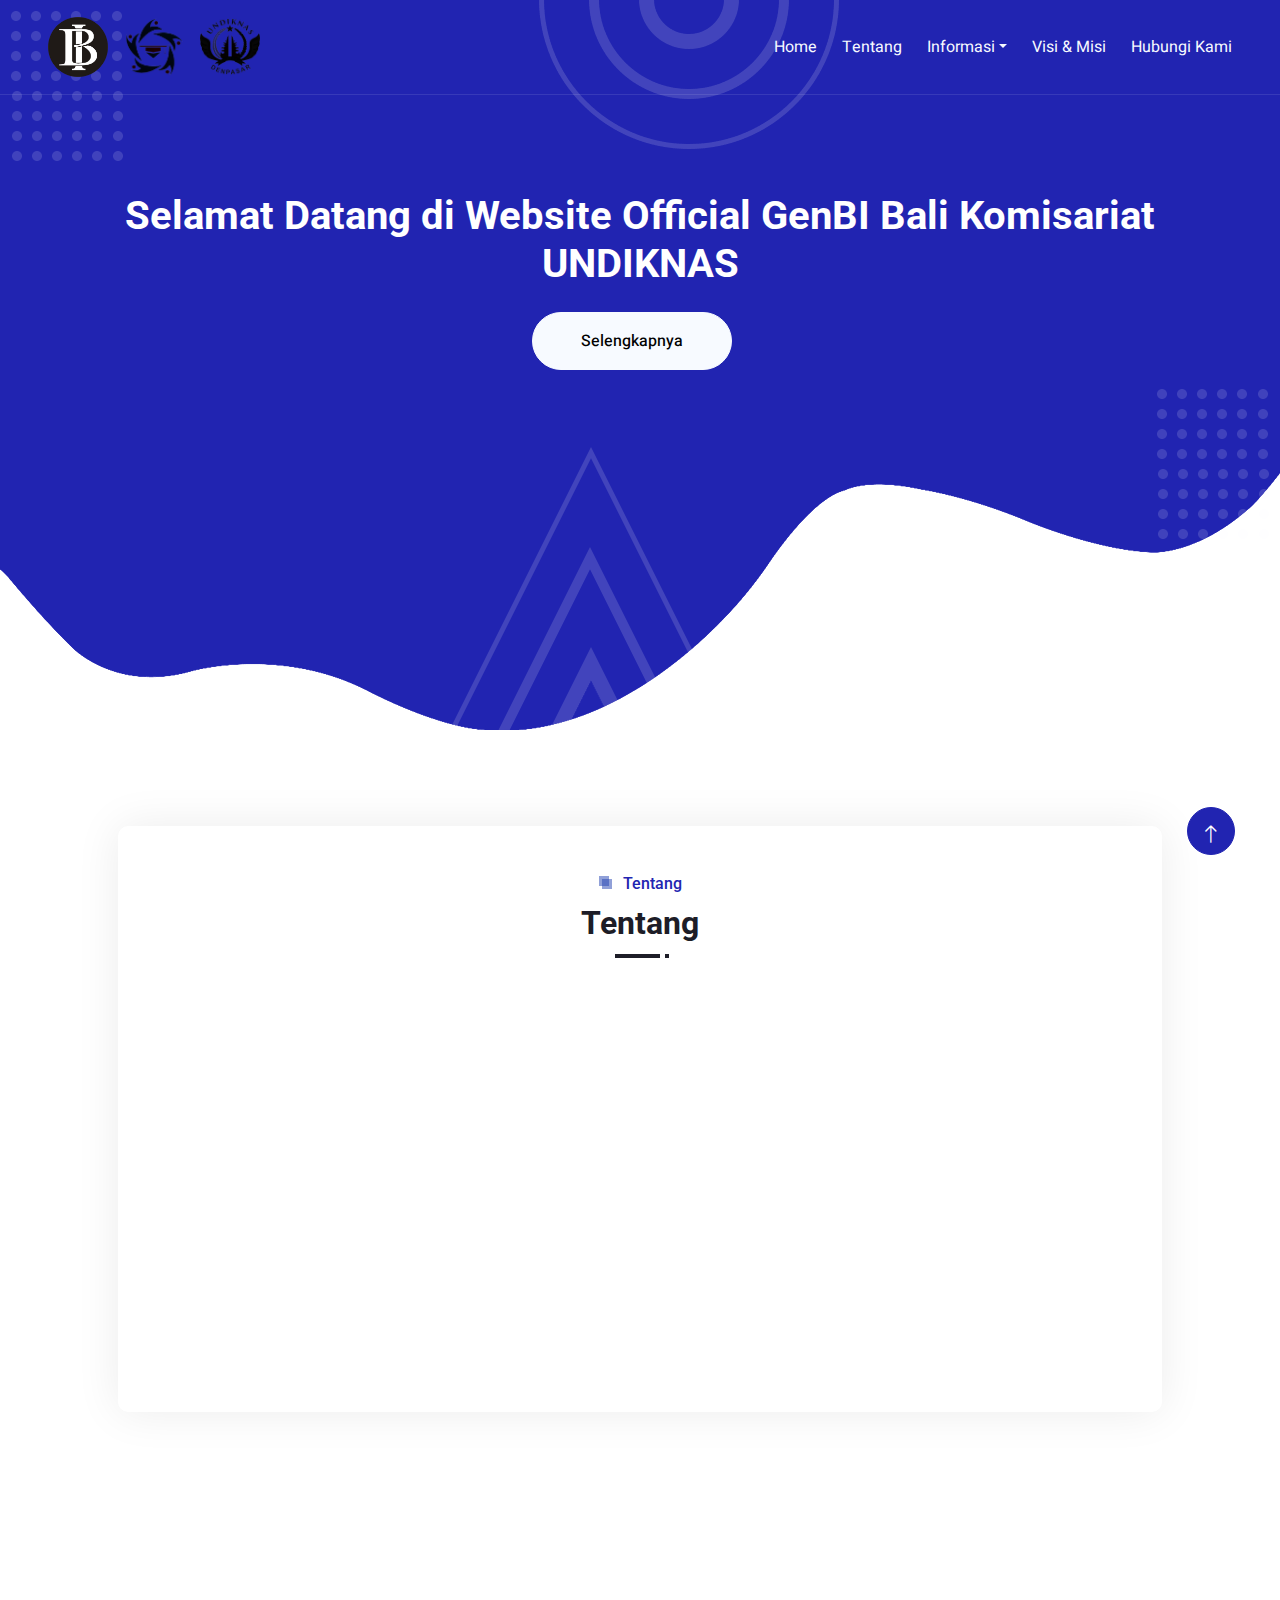
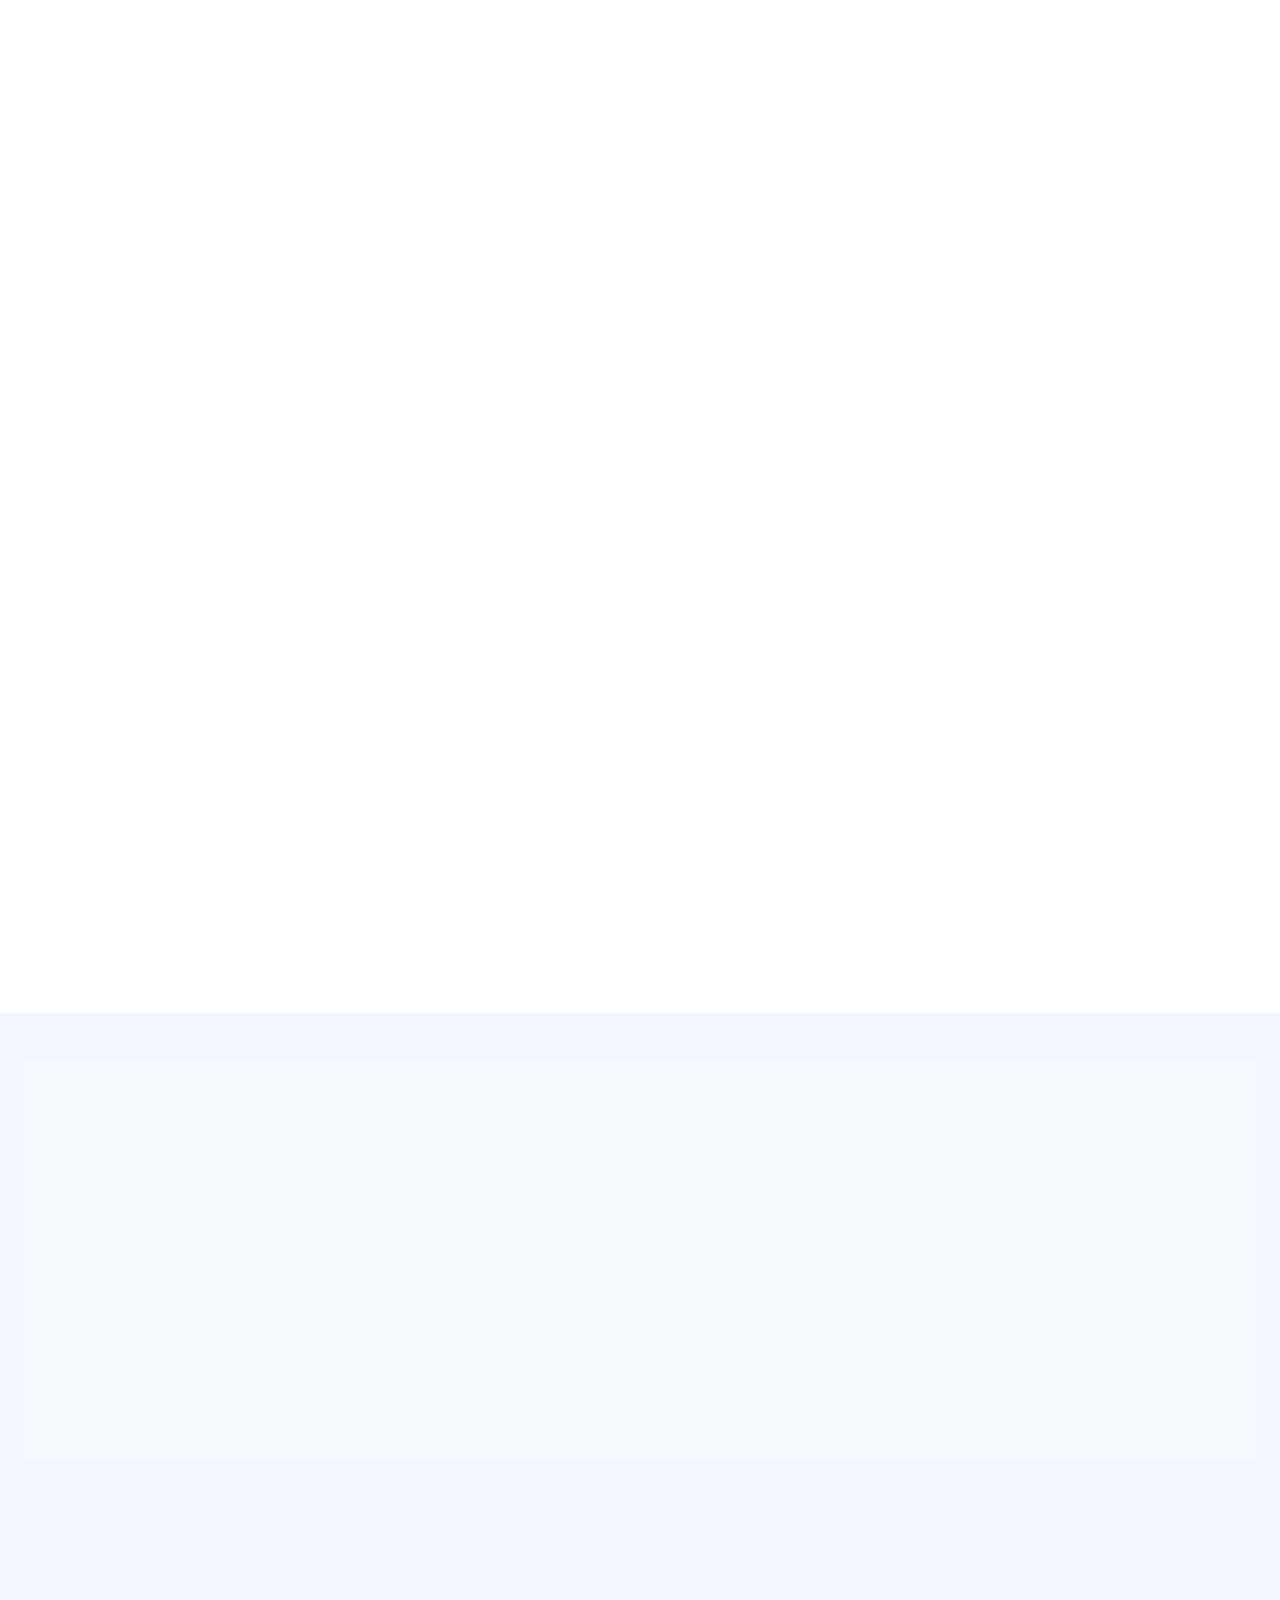
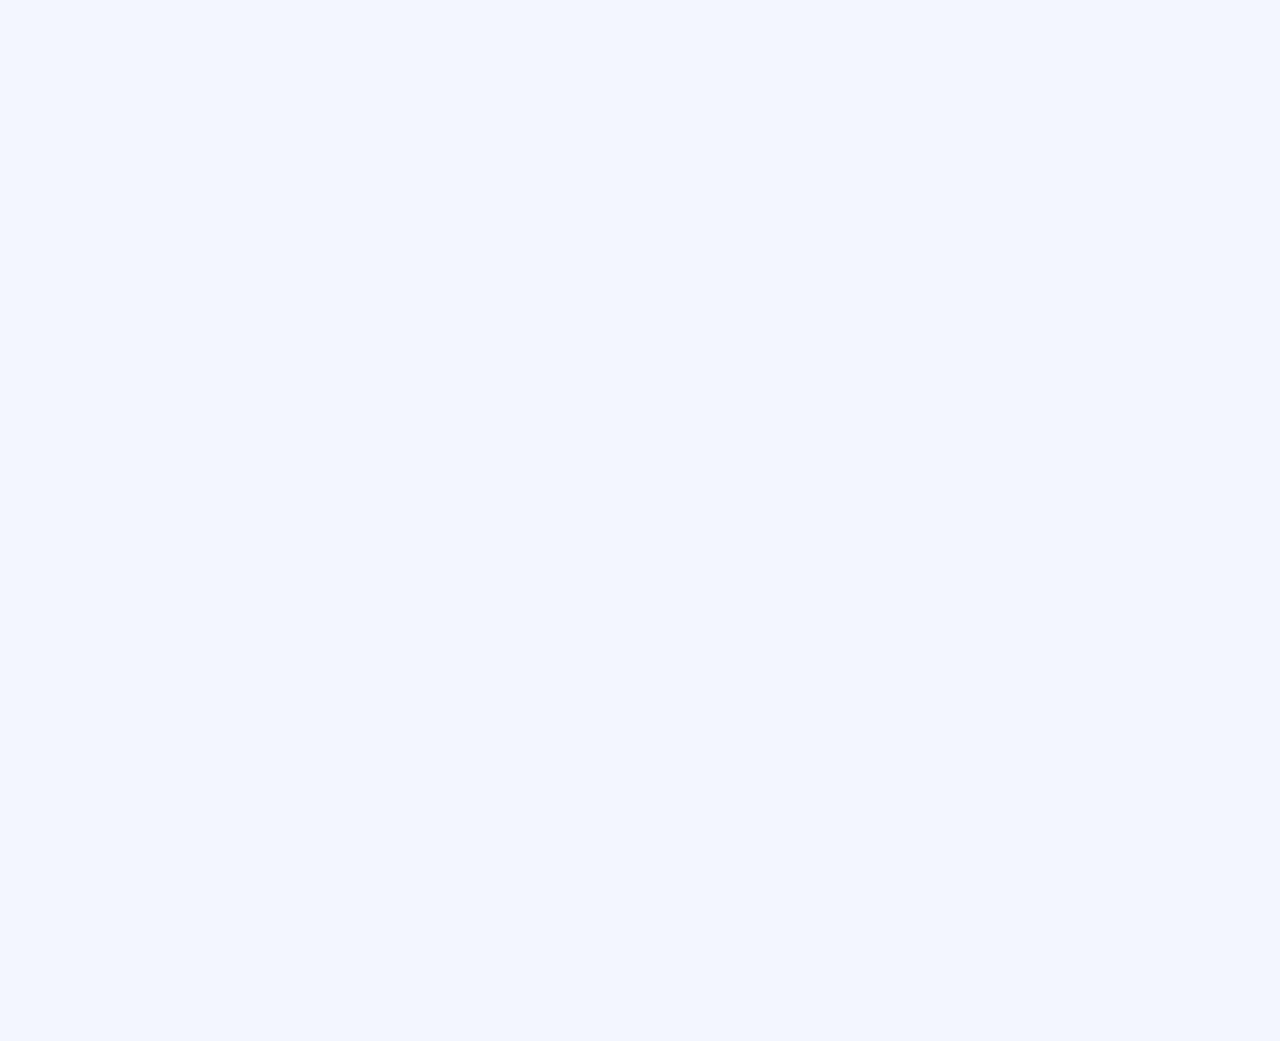
<file: index.html>
<!DOCTYPE html>
<html lang="en">

<head>
    <meta charset="utf-8">
    <title>GenBI UNDIKNAS</title>
    <meta content="width=device-width, initial-scale=1.0" name="viewport">
    <meta content="" name="keywords">
    <meta content="" name="description">

    <link href="img/GENBI 2.png" rel="icon">

    <link rel="preconnect" href="https://fonts.googleapis.com">
    <link rel="preconnect" href="https://fonts.gstatic.com" crossorigin>
    <link href="https://fonts.googleapis.com/css2?family=Heebo:wght@400;500&family=Roboto:wght@400;500;700&display=swap" rel="stylesheet">

    <link href="https://cdnjs.cloudflare.com/ajax/libs/font-awesome/5.10.0/css/all.min.css" rel="stylesheet">
    <link href="https://cdn.jsdelivr.net/npm/bootstrap-icons@1.4.1/font/bootstrap-icons.css" rel="stylesheet">
    <!-- <link rel="stylesheet" href="https://unpkg.com/bootstrap@5.3.2/dist/css/bootstrap.min.css"> -->
    <link href="https://cdn.jsdelivr.net/npm/bootstrap@5.3.0-alpha1/dist/css/bootstrap.min.css" rel="stylesheet">

    <link href="lib/animate/animate.min.css" rel="stylesheet">
    <link href="lib/owlcarousel/assets/owl.carousel.min.css" rel="stylesheet">
    <link href="lib/lightbox/css/lightbox.min.css" rel="stylesheet">

    <link href="css/bootstrap.min.css" rel="stylesheet">

    <link href="css/style.css" rel="stylesheet">

</head>

<body>
    <div class="container-xxl bg-white p-0">
        <div id="spinner" class="show bg-white position-fixed translate-middle w-100 vh-100 top-50 start-50 d-flex align-items-center justify-content-center">
            <div class="spinner-grow text-primary" style="width: 3rem; height: 3rem;" role="status">
                <span class="sr-only">Loading...</span>
            </div>
        </div>

        <div class="container-xxl position-relative p-0">
            <nav class="navbar navbar-expand-lg navbar-light px-4 px-lg-5 py-3 py-lg-0">
                <a href="index.html" class="navbar-brand p-0">
                    <h1 class="m-0"><img src="img/logobi.png" class="me-3"><img src="img/logo2.png" class="me-3"><img src="img/logoundik.png" class="me-3"></h1>
                </a>
                <button class="navbar-toggler" type="button" data-bs-toggle="collapse" data-bs-target="#navbarCollapse">
                    <span class="fa fa-bars"></span>
                </button>
                <div class="collapse navbar-collapse" id="navbarCollapse">
                    <div class="navbar-nav ms-auto py-0">
                        <a href="index.html" class="nav-item nav-link">Home</a>
                        <a href="#about" class="nav-item nav-link">Tentang</a>
                        <div class="nav-item dropdown">
                            <a href="#" class="nav-link dropdown-toggle" data-bs-toggle="dropdown">Informasi</a>
                            <div class="dropdown-menu m-0">
                                <a href="dokumentasi.html" class="dropdown-item">Dokumentasi</a>
                                <a href="informasianggota.html" class="dropdown-item">Informasi Anggota</a>
                                <a href="programkerja.html" class="dropdown-item">Informasi Program Kerja</a>
                            </div>
                        </div>
                        <a href="#visi" class="nav-item nav-link">Visi & Misi</a>
                        <a href="#kontak" class="nav-item nav-link">Hubungi Kami</a>
                    </div>
                </div>
            </nav>

            <div class="container-xxl py-5 bg-primary hero-header mb-5">
                <div class="container my-5 py-5 px-lg-5">
                    <div class="row g-5 py-5">
                        <div class="col-lg-12 text-center text-lg-center">
                            <h1 class="text-white mb-4 animated zoomIn">Selamat Datang di Website Official GenBI Bali Komisariat UNDIKNAS</h1>
                            <a href="#about" class="btn btn-light py-sm-3 px-sm-5 rounded-pill me-3 animated slideInLeft">Selengkapnya</a>
                            <!-- <a href="https://youtube.com/@genbiundiknas2026?si=Cm4w3-fMzLzYCBNZ" target="_blank" -->
                            <!-- class="btn btn-outline-light py-sm-3 px-sm-5 rounded-pill animated slideInRight"><i -->
                            <!-- class="fa fa-video me-2"></i> Tonton Video</a> -->
                            <br><br><br><br><br><br><br><br>
                        </div>
                    </div>
                </div>
            </div>
        </div>

        <div class="container-xxl py-5" id="about">
            <div class="container px-lg-5">
                <div class="kotak-item d-flex flex-column justify-content-center text-center rounded">
                    <div class="card-body">
                        <div class="section-title position-relative text-center mb-5 pb-2 wow fadeInUp" data-wow-delay="0.1s">
                            <h6 class="position-relative d-inline text-primary ps-4 putih">Tentang</h6>
                            <h2 class="mt-2 putih">Tentang</h2>
                        </div>
                        <div class="row g-5">
                            <div class="col-lg-6 wow fadeInLeft" data-wow-delay="0.1s">
                                <p class="mb-4">GenBI atau Generasi Baru Indonesia merupakan sebuah komunitas penerima beasiswa Bank Indonesia. GenBI sudah berdiri sejak 11 November 2011 dan tersebar pada perguruan tinggi terpilih di seluruh Indonesia. </p>
                                <p class="mb-4">Sebagai penerima beasiswa, GenBI memiliki tiga peran dan tanggung jawab utama yaitu sebagai
                                    <I>frontliners</I> yaitu perpanjangan tangan dalam mengkomunikasikan kelembagaan dan kebijakan Bank Indonesia, sebagai
                                    <I>agent of changes</I> yaitu sebagai agen perubahan serta <i>role
                            model</i> di kalangan pelajar, mahasiswa dan masyarakat. Melalui GenBI pula, mahasiswa/i penerima beasiswa dibekali kegiatan pengembangan diri sehingga mampu menjadi pemimpin masa depan <i>(future leaders)</i>.</p>
                            </div>
                            <div class="col-lg-6 wow fadeInRight" data-wow-delay="0.1s">
                                <p class="mb-4">GenBI Bali Komisariat Universitas Pendidikan Nasional pada kesempatan ini menjadi perguruan Tinggi Swasta pertama yang terpilih sebagai Penerima Beasiswa BI Skema reguler yang dimulai bulan juli 2019 dengan upaya untuk
                                    meningkatkan prestasi generasi muda dan makin mencerdaskan anak bangsa Indonesia.
                                </p>

                                <p class="mb-4">Diharapkan melalui berbagai program tersebut, GenBI tidak hanya mampu menebarkan manfaat baik kepada masyarakat tetapi dapat menjadi sebuah komunitas yang mampu memaksimalkan potensi sumber daya manusia yang kreatif, inovatif
                                    dan terus berkomitmen untuk memberikan Energi Untuk Negeri.</p>
                            </div>
                        </div>
                    </div>
                </div>
            </div>
        </div>

        <div class="container-xxl py-5" id="visi">
            <div class="container px-lg-5">
                <div class="section-title position-relative text-center mb-5 pb-2 wow fadeInUp" data-wow-delay="0.1s">
                    <h6 class="position-relative d-inline text-primary ps-4">Visi</h6>
                    <h2 class="mt-2">Visi</h2>
                </div>
                <div class="row g-5">
                    <div class="col-lg-12 wow fadeInUp" data-wow-delay="0.1s">
                        </p>
                    </div>
                </div>
                <div class="row g-5">
                    <div class="col-lg-6 wow fadeInLeft my-auto" data-wow-delay="0.1s">
                        <img class="img-fluid" src="img/visimisi.jpg" alt="">
                    </div>
                    <div class="col-lg-6 wow fadeInRight my-auto" data-wow-delay="0.1s">
                        <p class="mb-4">Menjadikan GenBI Komisariat UNDIKNAS sebagai komunitas yang berjiwa profesional dan visioner dengan rasa tanggung jawab dan solidaritas serta dapat menjadi inspirasi bagi sekitar
                    </div>
                </div>
            </div>
        </div>

        <div class="container-xxl py-5">
            <div class="container px-lg-5">
                <div class="section-title position-relative text-center mb-5 pb-2 wow fadeInUp" data-wow-delay="0.1s">
                    <h6 class="position-relative d-inline text-primary ps-4">Misi</h6>
                    <h2 class="mt-2">Misi</h2>
                </div>
                <div class="row g-4 justify-content-center">
                    <div class="col-lg-3 col-md-6 wow zoomIn" data-wow-delay="0.1s">
                        <div class="service-item d-flex flex-column justify-content-center text-center rounded">
                            <div class="service-icon flex-shrink-0">
                                <i class="far fa-smile fa-2x"></i>
                            </div>
                            <p class="mb-3">Mengembangkan komunikasi dan relasi yang baik antar GenBI dan masyarakat sekitar
                            </p>
                        </div>
                    </div>
                    <div class="col-lg-3 col-md-6 wow zoomIn" data-wow-delay="0.3s">
                        <div class="service-item d-flex flex-column justify-content-center text-center rounded">
                            <div class="service-icon flex-shrink-0">
                                <i class="far fa-laugh fa-2x"></i>
                            </div>
                            <p class="mb-3">Meningkatkan sinergi dan suasana nyaman dalam segala kegiatan dan program kerja GenBI Komisariat UNDIKNAS</p>
                        </div>
                    </div>
                    <div class="col-lg-3 col-md-6 wow zoomIn" data-wow-delay="0.6s">
                        <div class="service-item d-flex flex-column justify-content-center text-center rounded">
                            <div class="service-icon flex-shrink-0">
                                <i class="fas fa-tv fa-2x"></i>
                            </div>
                            <p class="mb-3">Merealisasikan program kerja yang berkelanjutan guna membawa perubahan positif bagi masyarakat</p>
                        </div>
                    </div>
                    <!-- <div class="col-lg-3 col-md-6 wow zoomIn" data-wow-delay="0.1s"> -->
                    <!-- <div class="service-item d-flex flex-column justify-content-center text-center rounded"> -->
                    <!-- <div class="service-icon flex-shrink-0"> -->
                    <!-- <i class="fas fa-thumbtack fa-2x"></i> -->
                    <!-- </div> -->
                    <!-- <p class="mb-3 text-center">Menciptakan berbagai langkah aktif dan aksi nyata untuk -->
                    <!-- pemberdayaan masyarakat</p> -->
                    <!-- </div> -->
                </div>
            </div>
        </div>
    </div>

    <div class="container-xxl py-5">
        <section class="bg-light py-3 py-md-5">
            <div class="container">
                <div class="row gy-5 gy-lg-0 align-items-lg-center">
                    <div class="col-12 col-lg-6 wow fadeInLeft" data-wow-delay="0.1s">
                        <img class="img-fluid rounded" loading="lazy" src="img/newsletter.png" alt="How can we help you?">
                    </div>
                    <div class="col-12 col-lg-6">
                        <div class="row justify-content-xl-end">
                            <div class="col-12 col-xl-11 wow fadeInRight" data-wow-delay="0.1s">
                                <h2 class="h1 mb-4">Pertanyaan Umum</h2>
                                <div class="accordion accordion-flush" id="accordionExample">
                                    <div class="accordion-item">
                                        <h2 class="accordion-header" id="headingOne">
                                            <button class="accordion-button collapsed" type="button" data-bs-toggle="collapse" data-bs-target="#collapseOne" aria-expanded="false" aria-controls="collapseOne">
                                                Apa itu beasiswa Bank Indonesia ?
                                            </button>
                                        </h2>
                                        <div id="collapseOne" class="accordion-collapse collapse" aria-labelledby="headingOne" data-bs-parent="#accordionExample">
                                            <div class="accordion-body">
                                                <p>Beasiswa Bank Indonesia merupakan Program Sosial Bank Indonesia (PSBI) sebagai sebuah bentuk kepedulian Bank Indonesia dalam meningkatkan sumber daya manusia yang unggul dan mampu bersaing. Beasiswa ini
                                                    diperuntukkan siswa/i SMK, mahasiswa/i S1 dan D4 dari PTN, PTS dan Poltekpar yang memiliki kerjasama dengan Bank Indonesia. Komunitas GenBI merupakan wadah bagi penerima beasiswa ini untuk mengembangkan
                                                    hardskills dan softskills.</p>
                                            </div>
                                        </div>
                                    </div>
                                    <div class="accordion-item">
                                        <h2 class="accordion-header" id="headingTwo">
                                            <button class="accordion-button collapsed" type="button" data-bs-toggle="collapse" data-bs-target="#collapseTwo" aria-expanded="false" aria-controls="collapseTwo">
                                                Apa saja yang didapatkan dari beasiswa Bank Indonesia?
                                            </button>
                                        </h2>
                                        <div id="collapseTwo" class="accordion-collapse collapse" aria-labelledby="headingTwo" data-bs-parent="#accordionExample">
                                            <div class="accordion-body">
                                                Tidak hanya dengan pemberian dana yang dapat digunakan untuk mendukung biaya pendidikan, tunjangan studi, namun mahasiswa/i yang terpilih menjadi penerima beasiswa Bank Indonesia kemudian akan menjadi anggota komunitas Generasi Baru Indonesia (GenBI).
                                            </div>
                                        </div>
                                    </div>
                                    <div class="accordion-item">
                                        <h2 class="accordion-header" id="headingThree">
                                            <button class="accordion-button collapsed" type="button" data-bs-toggle="collapse" data-bs-target="#collapseThree" aria-expanded="false" aria-controls="collapseThree">
                                                Dimana kita dapat memperoleh informasi terkait beasiswa Bank Indonesia?
                                            </button>
                                        </h2>
                                        <div id="collapseThree" class="accordion-collapse collapse" aria-labelledby="headingThree" data-bs-parent="#accordionExample">
                                            <div class="accordion-body">
                                                <p>Informasi tersebut bisa didapatkan pada bidang kemahasiswaan, sosial media kampus, dan sosial media GenBI.</p>
                                            </div>
                                        </div>
                                    </div>
                                </div>
                            </div>
                        </div>
                    </div>
                </div>
            </div>
        </section>
    </div>

    <!-- <div class="container-xxl py-5" id="about"> -->
    <!-- <div class="container px-lg-5"> -->
    <!-- <div class="position-relative text-center mb-5 pb-2 wow fadeInUp" data-wow-delay="0.1s"> -->
    <!-- <h2 class="mt-2">Mari Berpartisipasi <br> Menjadi Alumni Kami</h2> -->
    <!-- </div> -->
    <!-- <div class="row g-5"> -->
    <!-- <img class="" width="100%" src="img/baru.png" alt=""> -->

    <!-- </div> -->
    <!-- </div> -->
    <!-- </div> -->
    <div class="container-xxl py-5" id="kontak">
        <div class="container px-lg-5">
            <div class="section-title position-relative text-center mb-5 pb-2 wow fadeInUp" data-wow-delay="0.1s">
                <h6 class="position-relative d-inline text-primary ps-4">Hubungi Kami</h6>
                <h2 class="mt-2">Hubungi Kami</h2>
            </div>
            <div class="row g-5">

                <div class="col-lg-6 wow fadeInRight" data-wow-delay="0.1s">
                    <iframe src="https://www.google.com/maps/embed?pb=!1m14!1m8!1m3!1d15775.80261649059!2d115.2264067!3d-8.6962363!3m2!1i1024!2i768!4f13.1!3m3!1m2!1s0x2dd241cb7cc08e0f%3A0x63129eb924e69638!2sUniversitas%20Pendidikan%20Nasional%20(UNDIKNAS)%20Denpasar!5e0!3m2!1sid!2sid!4v1707826660195!5m2!1sid!2sid"
                        width="100%" height="450" style="border:0;" allowfullscreen="" loading="lazy" referrerpolicy="no-referrer-when-downgrade"></iframe>
                </div>
                <div class="col-lg-6 wow fadeInLeft" data-wow-delay="0.1s">
                    <div class="card-body" style="box-shadow: 0 4px 8px rgba(0, 0, 0, 0.1); background-color: #ffffff;">
                        <h1 class="text-dark mb-4 text-center">Kontak Kami</h1>
                        <p><i class="fa fa-map-marker-alt me-3" href=""></i>Jl. Bedugul No.39,Sidakarya,Denpasar Selatan 80224 Bali, Indonesia</p>
                        <p><i class="fa fa-envelope me-3" href=""></i>genbibali.undiknas@gmail.com</p>
                        <p><i class="fa fa-phone-alt me-3" href=""></i>+62 xxx xxx xxx</p>
                    </div>
                </div>
            </div>
        </div>
    </div>

    <div class="container-fluid bg-primary text-light footer mt-5 pt-5 wow fadeIn" data-wow-delay="0.1s">
        <div class="container py-5 px-lg-5">
            <div class="row g-5">
                <div class="col-md-6 col-lg-6">
                    <h1 class="text-white mb-4">GENBI BALI KOMISARIAT UNDIKNAS</h1>
                    <p><i class="fa fa-map-marker-alt me-3"></i>Jl. Bedugul No.39,Sidakarya,Denpasar Selatan 80224 Bali, Indonesia</p>
                </div>

                <div class="col-md-6 col-lg-6">
                    <h5 class="text-white mb-4">Ikuti Kami di Sosial Media</h5>
                    <p>Dapatkan informasi terbaru lainnya dengan mengikuti akun sosial media dibawah ini.</p>
                    <div class="d-flex pt-2">
                        <a class="btn btn-outline-light btn-social" href="https://x.com/genbi_undiknas?s=21&t=YoIG37XTD6a3nmX9ZItgqQ"><i class="fab fa-twitter"></i></a>
                        <a class="btn btn-outline-light btn-social" href="https://www.facebook.com/profile.php?id=100072059480323&mibextid=LQQJ4d"><i class="fab fa-facebook-f"></i></a>
                        <a class="btn btn-outline-light btn-social" href="https://youtube.com/@genbiundiknas2026?si=NUTlMWVP4-GqJgn6"><i class="fab fa-youtube"></i></a>
                        <a class="btn btn-outline-light btn-social" href="https://www.instagram.com/genbi_undiknas?igsh=Zmhpa2F1N240N2xw"><i class="fab fa-instagram"></i></a>
                        <!-- <a class="btn btn-outline-light btn-social" href=""><i class="fab fa-linkedin-in"></i></a> -->
                    </div>
                </div>
            </div>
        </div>
        <div class="container px-lg-5">
            <div class="copyright">
                <div class="row">
                    <div class="col-md-12 text-center text-md-center mb-3 mb-md-0">
                        &copy; GenBI Bali Komisariat UNDIKNAS All Right Reserved.
                    </div>
                </div>
            </div>
        </div>
    </div>

    <a href="#" class="btn btn-lg btn-primary btn-lg-square back-to-top pt-2"><i class="bi bi-arrow-up"></i></a>
    </div>

    <script src="https://code.jquery.com/jquery-3.4.1.min.js"></script>
    <!-- <script src="https://cdn.jsdelivr.net/npm/bootstrap@5.0.0/dist/js/bootstrap.bundle.min.js"></script> -->
    <script src="lib/wow/wow.min.js"></script>
    <script src="lib/easing/easing.min.js"></script>
    <script src="lib/waypoints/waypoints.min.js"></script>
    <script src="lib/owlcarousel/owl.carousel.min.js"></script>
    <script src="lib/isotope/isotope.pkgd.min.js"></script>
    <script src="lib/lightbox/js/lightbox.min.js"></script>
    <!-- <script src="https://unpkg.com/bootstrap@5.3.2/dist/js/bootstrap.bundle.min.js"></script> -->
    <script src="js/main.js"></script>
    <script src="https://cdn.jsdelivr.net/npm/@popperjs/core@2.11.6/dist/umd/popper.min.js"></script>
    <script src="https://cdn.jsdelivr.net/npm/bootstrap@5.3.0-alpha1/dist/js/bootstrap.min.js"></script>
</body>

</html>
</file>
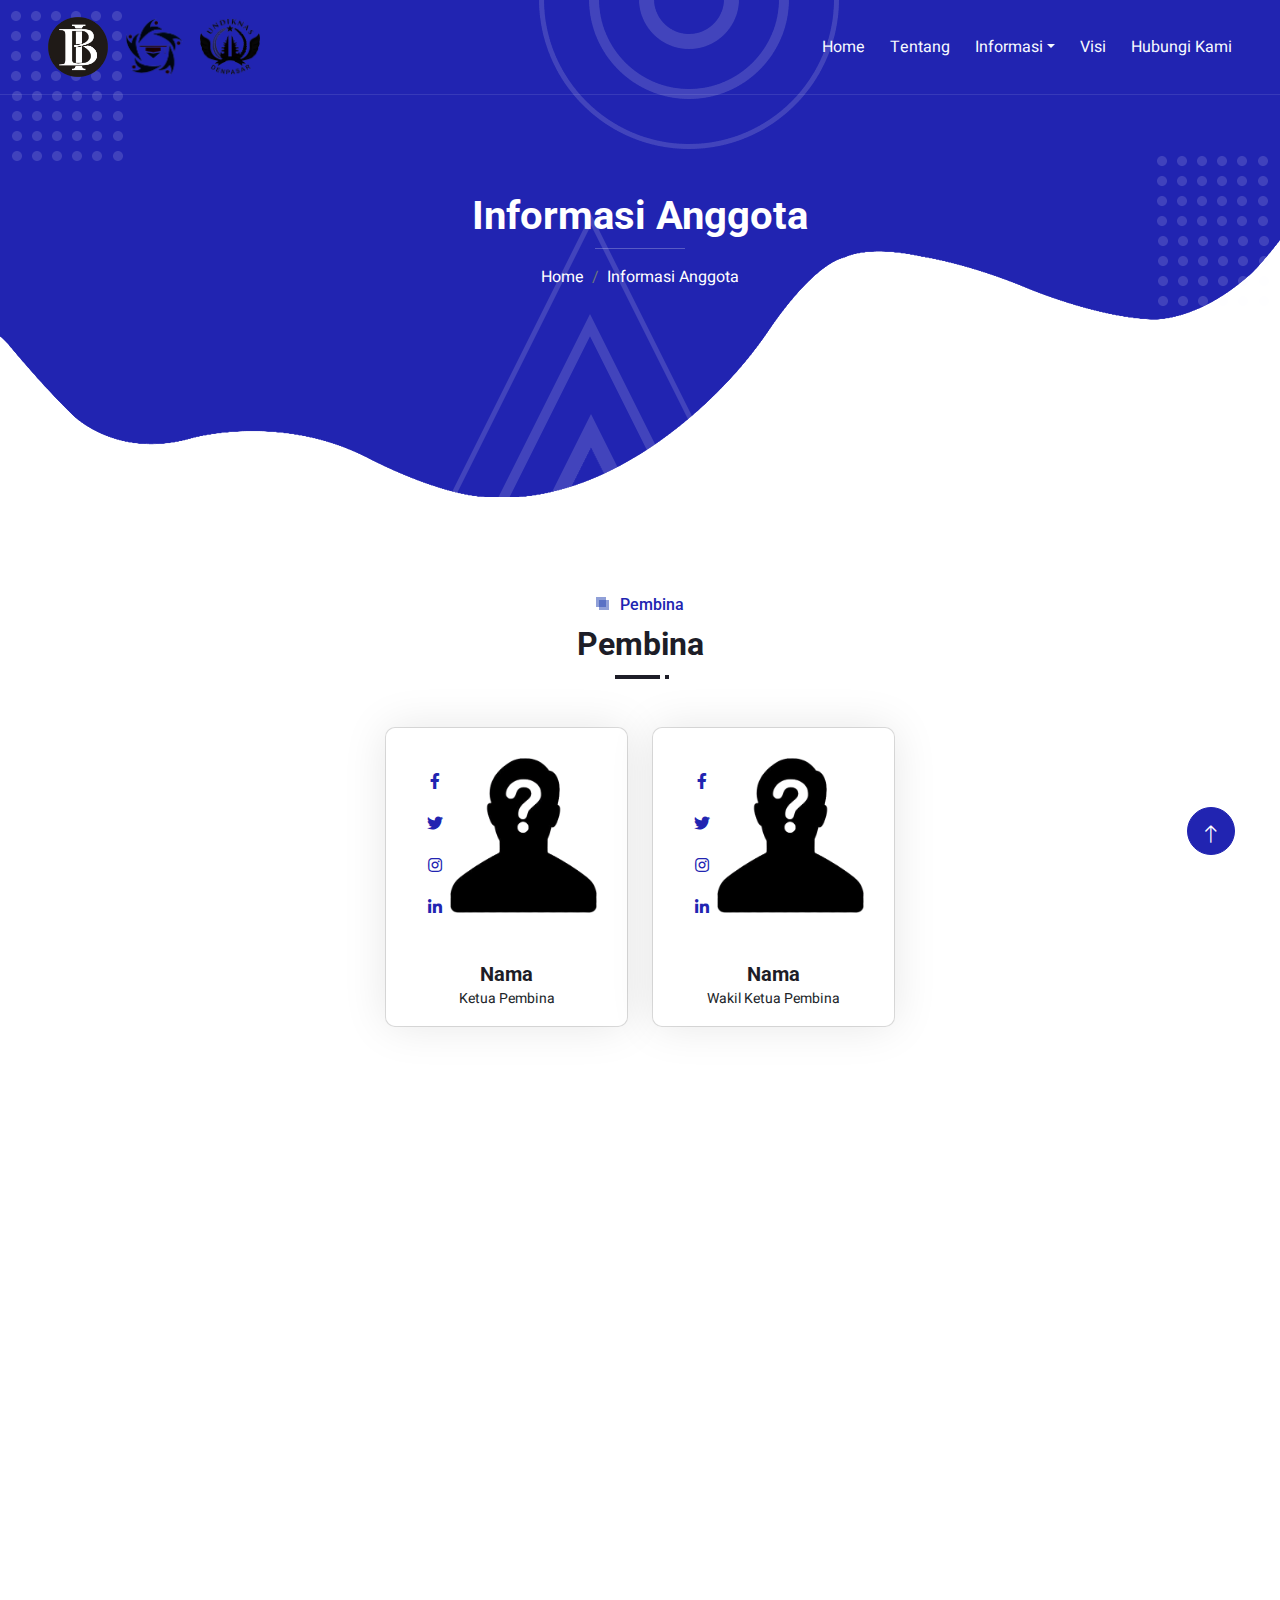
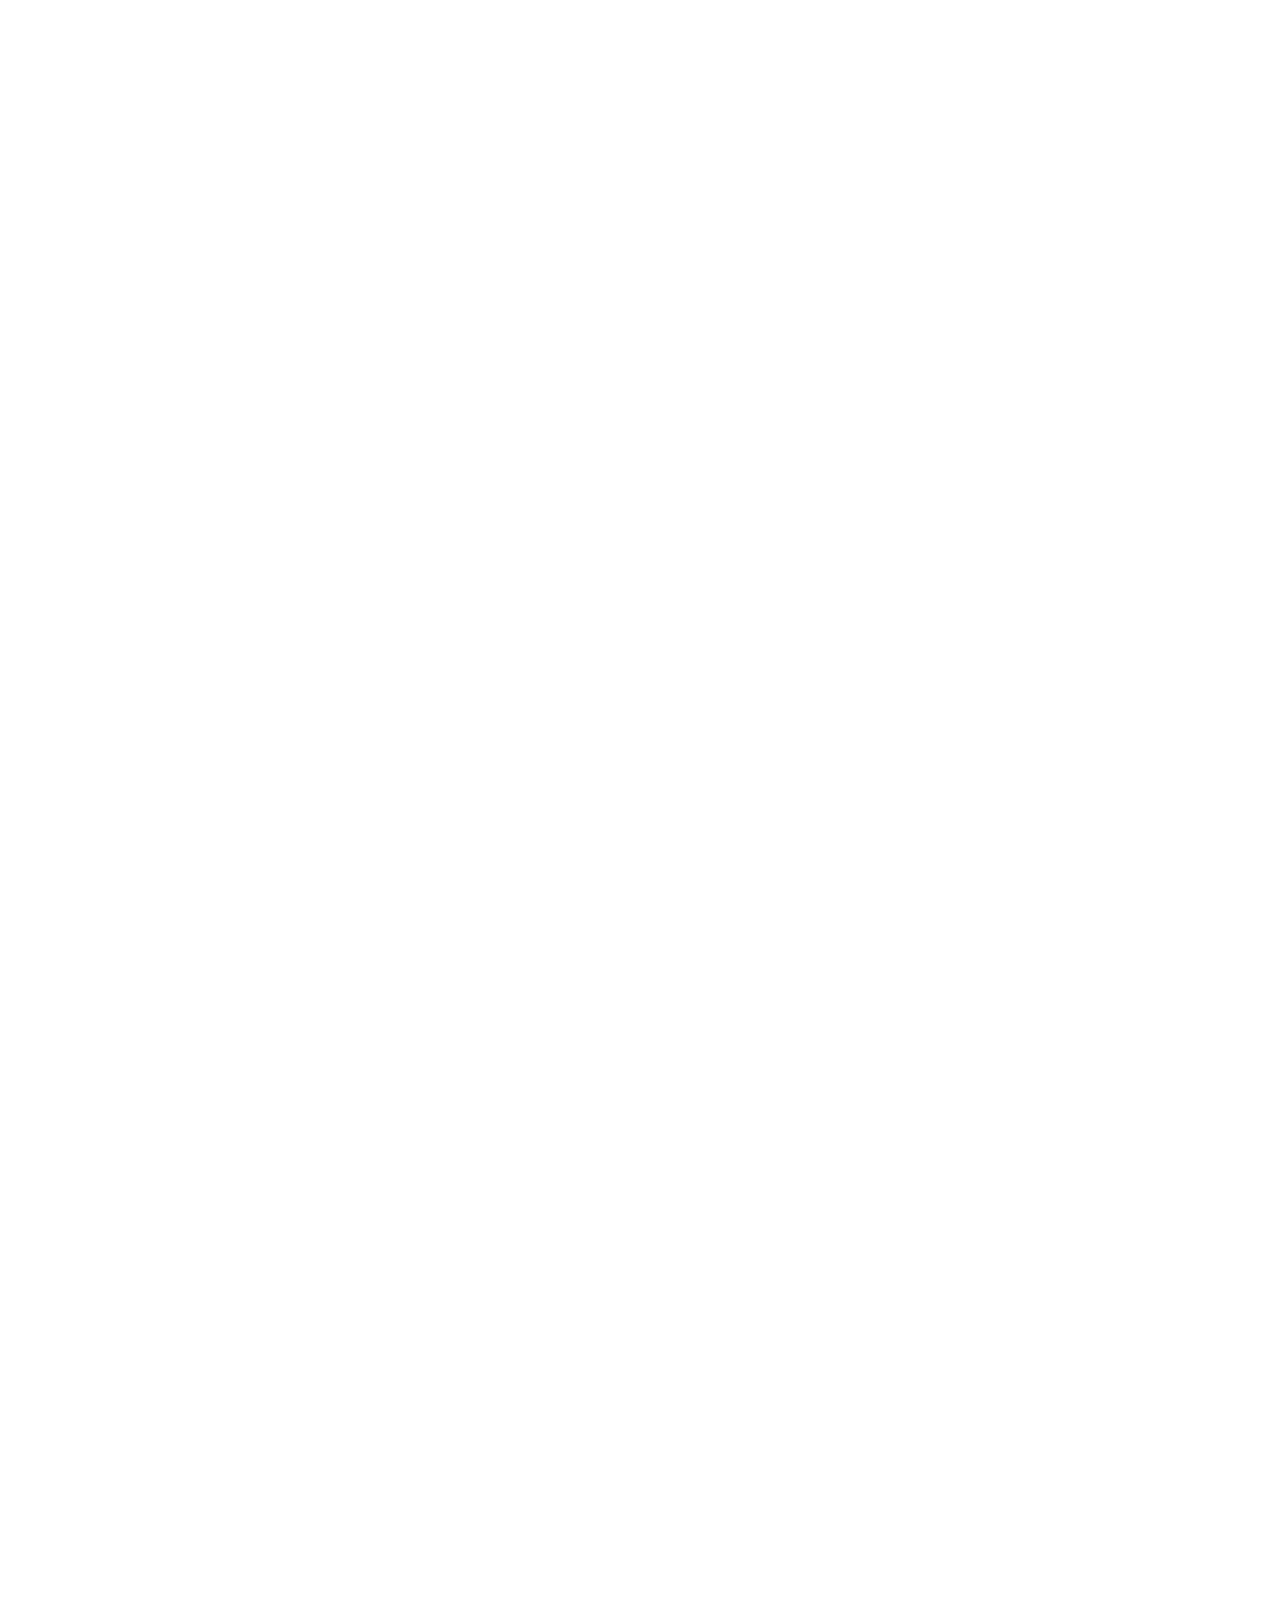
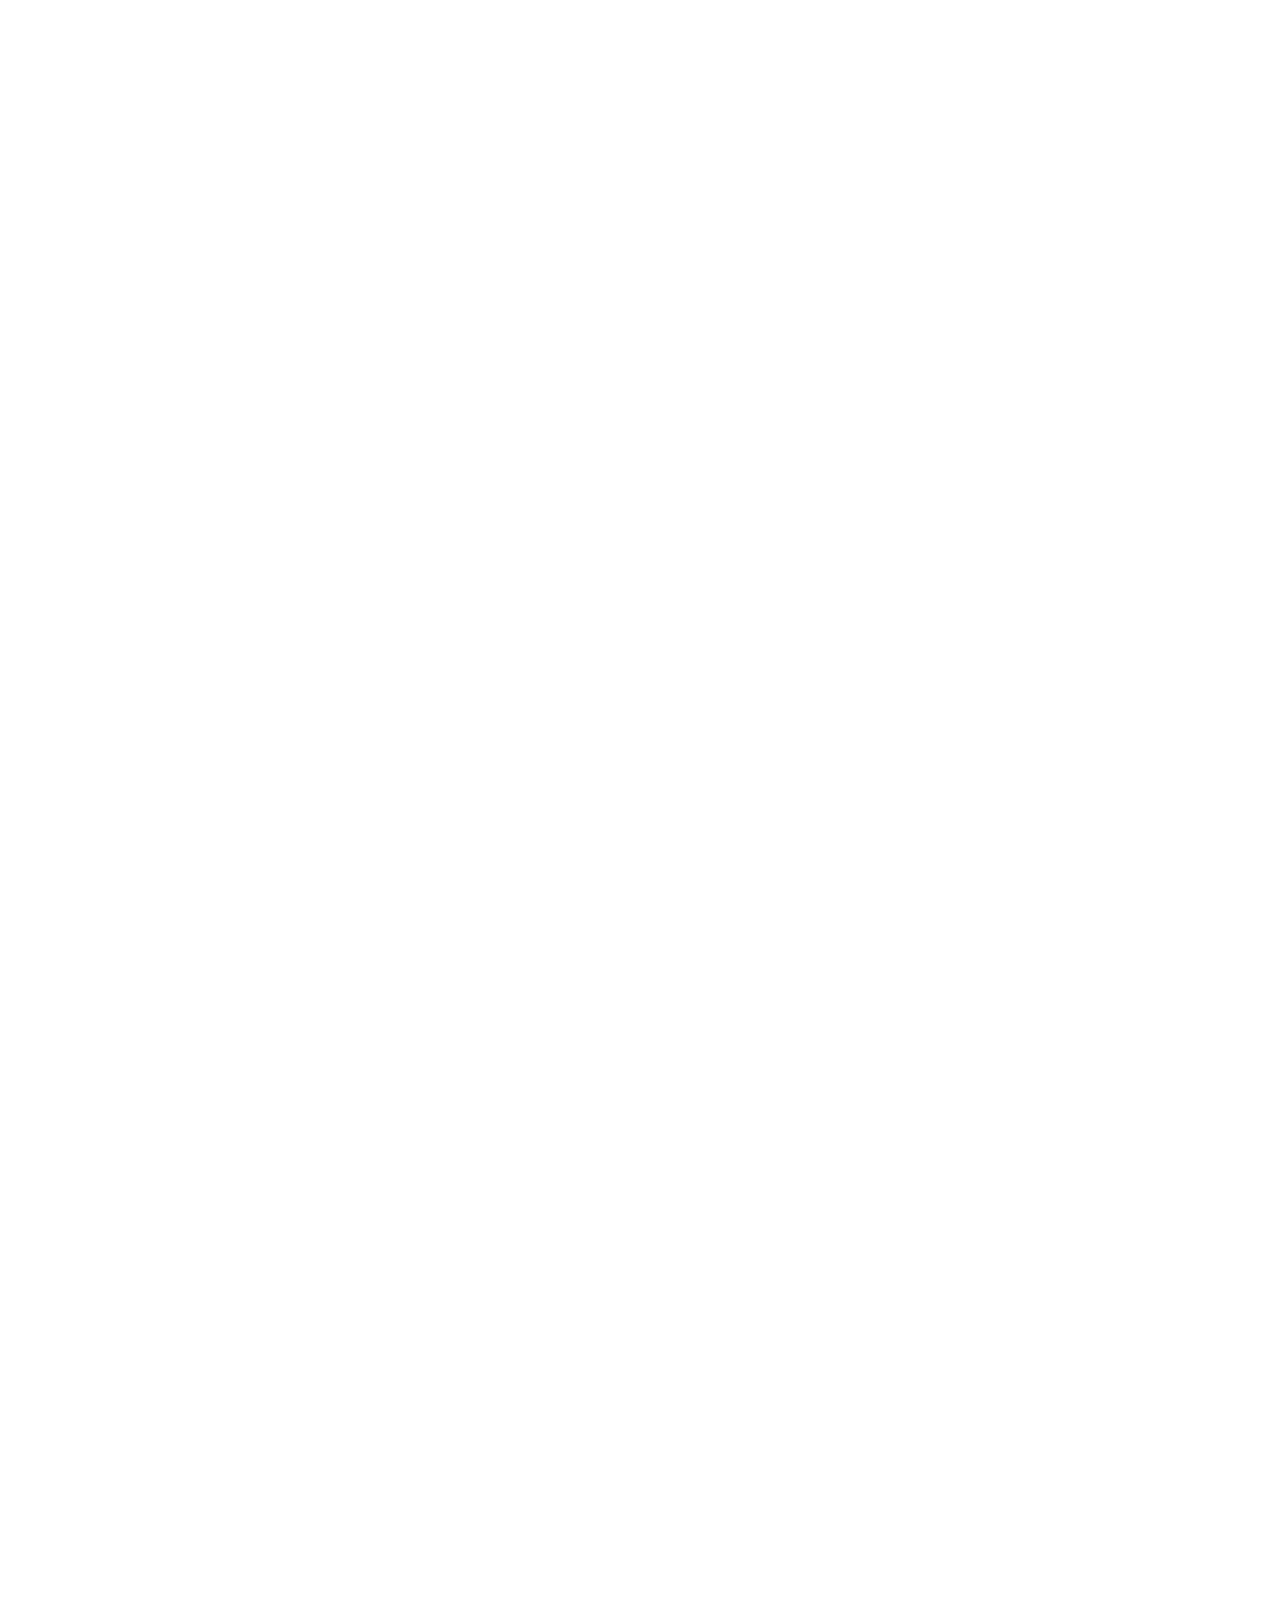
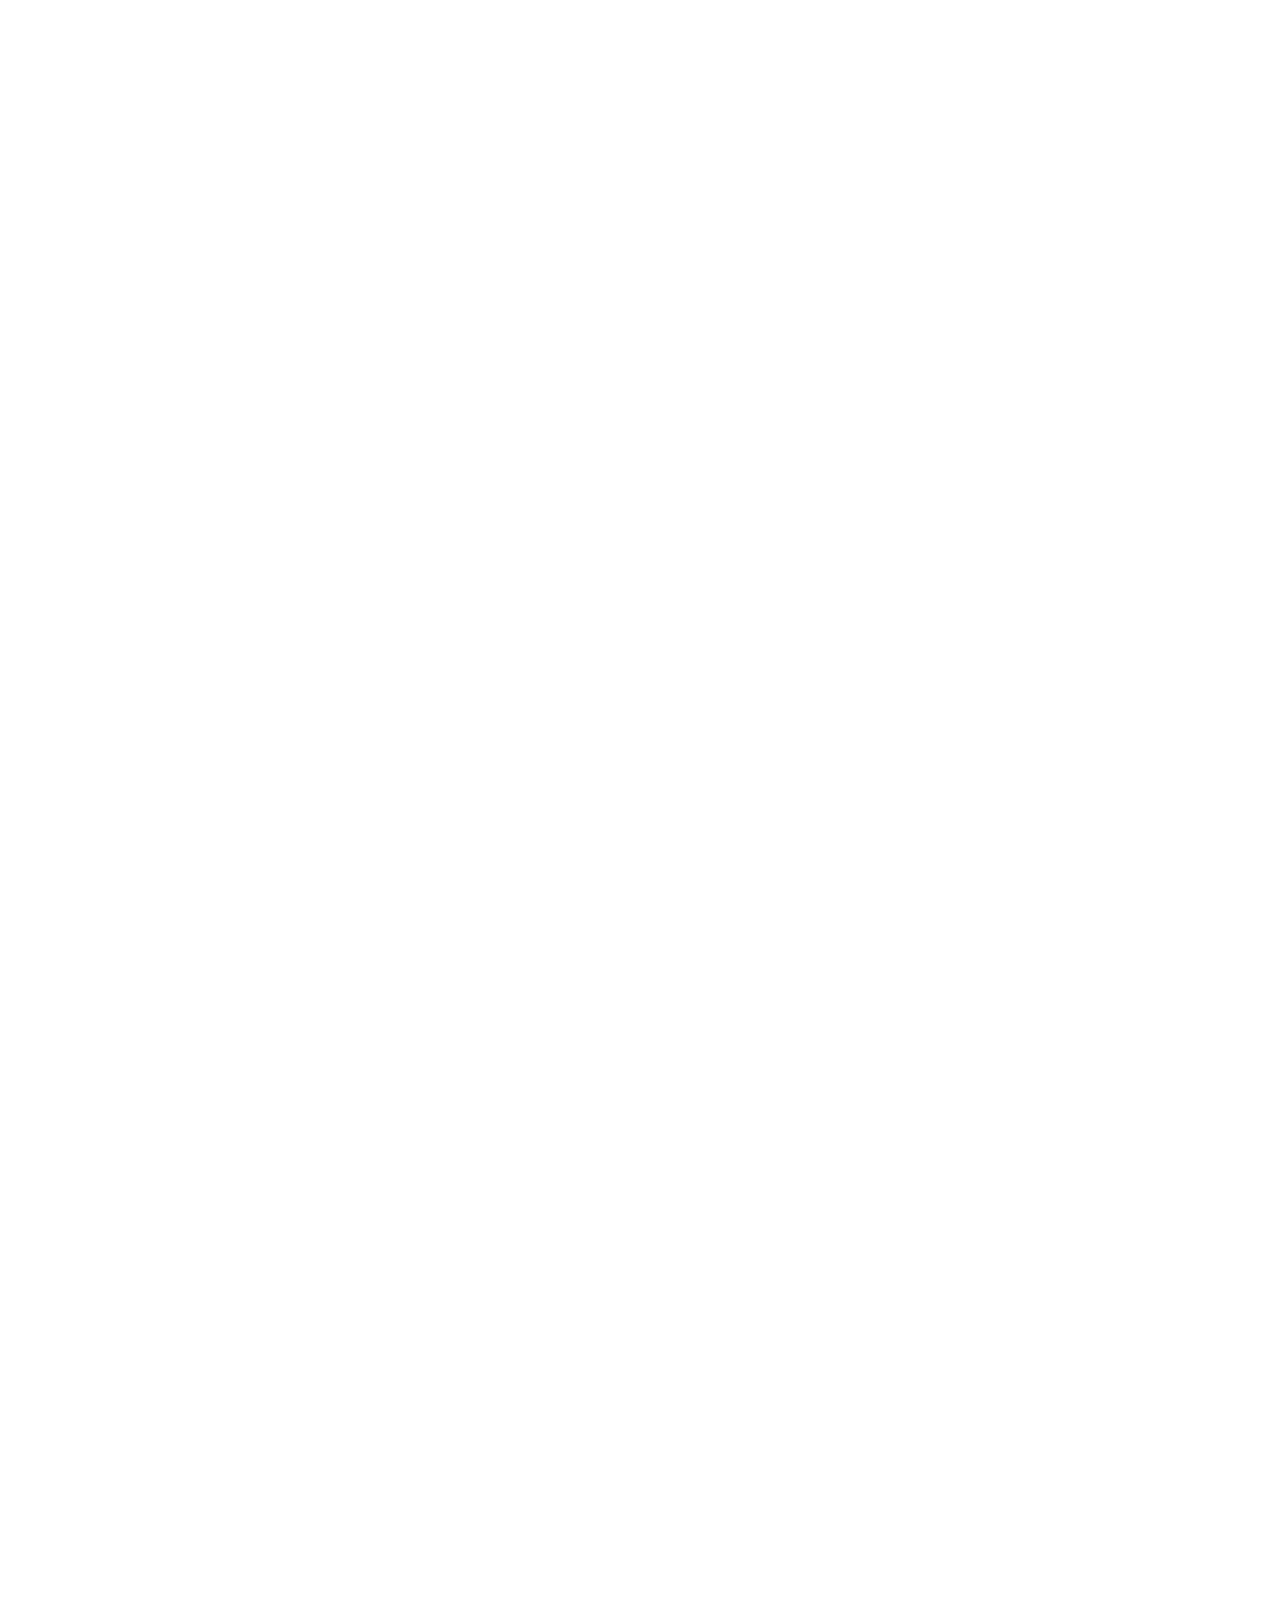
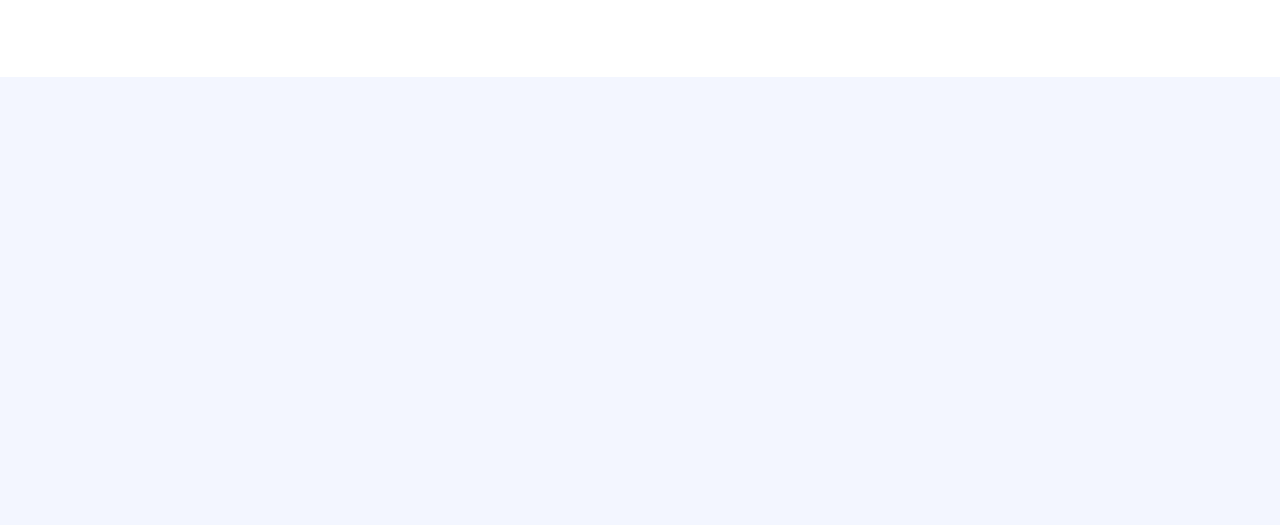
<file: informasianggota.html>
<!DOCTYPE html>
<html lang="en">

<head>
    <meta charset="utf-8">
    <title>GenBI UNDIKNAS</title>
    <meta content="width=device-width, initial-scale=1.0" name="viewport">
    <meta content="" name="keywords">
    <meta content="" name="description">

    <link href="img/GENBI 1.png" rel="icon">

    <link rel="preconnect" href="https://fonts.googleapis.com">
    <link rel="preconnect" href="https://fonts.gstatic.com" crossorigin>
    <link href="https://fonts.googleapis.com/css2?family=Heebo:wght@400;500&family=Roboto:wght@400;500;700&display=swap" rel="stylesheet">

    <link href="https://cdnjs.cloudflare.com/ajax/libs/font-awesome/5.10.0/css/all.min.css" rel="stylesheet">
    <link href="https://cdn.jsdelivr.net/npm/bootstrap-icons@1.4.1/font/bootstrap-icons.css" rel="stylesheet">
    <link rel="stylesheet" href="https://unpkg.com/bootstrap@5.3.2/dist/css/bootstrap.min.css">

    <link href="lib/animate/animate.min.css" rel="stylesheet">
    <link href="lib/owlcarousel/assets/owl.carousel.min.css" rel="stylesheet">
    <link href="lib/lightbox/css/lightbox.min.css" rel="stylesheet">

    <link href="css/bootstrap.min.css" rel="stylesheet">

    <link href="css/style.css" rel="stylesheet">
</head>

<body>
    <div class="container-xxl bg-white p-0">
        <div id="spinner" class="show bg-white position-fixed translate-middle w-100 vh-100 top-50 start-50 d-flex align-items-center justify-content-center">
            <div class="spinner-grow text-primary" style="width: 3rem; height: 3rem;" role="status">
                <span class="sr-only">Loading...</span>
            </div>
        </div>


        <div class="container-xxl position-relative p-0">
            <nav class="navbar navbar-expand-lg navbar-light px-4 px-lg-5 py-3 py-lg-0">
                <a href="index.html" class="navbar-brand p-0">
                    <h1 class="m-0"><img src="img/logobi.png" class="me-3"><img src="img/logo2.png" class="me-3"><img src="img/logoundik.png" class="me-3"></h1>
                </a>
                <button class="navbar-toggler" type="button" data-bs-toggle="collapse" data-bs-target="#navbarCollapse">
                    <span class="fa fa-bars"></span>
                </button>
                <div class="collapse navbar-collapse" id="navbarCollapse">
                    <div class="navbar-nav ms-auto py-0">
                        <a href="index.html" class="nav-item nav-link">Home</a>
                        <a href="index.html" class="nav-item nav-link">Tentang</a>
                        <div class="nav-item dropdown">
                            <a href="#" class="nav-link dropdown-toggle" data-bs-toggle="dropdown">Informasi</a>
                            <div class="dropdown-menu m-0">
                                <a href="dokumentasi.html" class="dropdown-item">Dokumentasi</a>
                                <a href="informasianggota.html" class="dropdown-item">Informasi Anggota</a>
                                <a href="programkerja.html" class="dropdown-item">Informasi Program Kerja</a>
                            </div>
                        </div>
                        <a href="index.html" class="nav-item nav-link">Visi</a>
                        <a href="index.html" class="nav-item nav-link">Hubungi Kami</a>
                    </div>
                </div>
            </nav>

            <div class="container-xxl py-5 bg-primary hero-header mb-5">
                <div class="container my-5 py-5 px-lg-5">
                    <div class="row g-5 py-5">
                        <div class="col-12 text-center">
                            <h1 class="text-white animated zoomIn">Informasi Anggota</h1>
                            <hr class="bg-white mx-auto mt-0" style="width: 90px;">
                            <nav aria-label="breadcrumb">
                                <ol class="breadcrumb justify-content-center">
                                    <li class="breadcrumb-item"><a class="text-white" href="index.html">Home</a></li>
                                    <li class="breadcrumb-item text-white active" aria-current="page">Informasi Anggota
                                    </li>
                                </ol>
                            </nav>
                        </div>
                    </div>
                </div>
            </div>
        </div>

        <div class="container-xxl py-5">
            <div class="container px-lg-5">
                <div class="section-title position-relative text-center mb-5 pb-2 wow fadeInUp" data-wow-delay="0.1s">
                    <h6 class="position-relative d-inline text-primary ps-4">Pembina</h6>
                    <h2 class="mt-2">Pembina</h2>
                </div>
                <div class="row g-4 justify-content-center text-center">
                    <div class="col-lg-3 col-md-6 wow fadeInUp" data-wow-delay="0.1s">
                        <div class="card team-item">
                            <div class="card-body" style="padding-left: 30px;padding-right: 30px;padding-top:30px">
                                <div class="row">
                                    <div class="col-2">
                                        <div class="" style="width: 75px;">
                                            <a class="btn btn-square text-primary bg-white my-1" href=""><i
                                            class="fab fa-facebook-f"></i></a>
                                            <a class="btn btn-square text-primary bg-white my-1" href=""><i
                                            class="fab fa-twitter"></i></a>
                                            <a class="btn btn-square text-primary bg-white my-1" href=""><i
                                            class="fab fa-instagram"></i></a>
                                            <a class="btn btn-square text-primary bg-white my-1" href=""><i
                                            class="fab fa-linkedin-in"></i></a>
                                        </div>
                                    </div>
                                    <div class="col-10">
                                        <img src="img/user.png" style="width: 100%;" alt="">
                                    </div>
                                </div>
                            </div>
                            <div class="px-4 py-3">
                                <h5 class="fw-bold m-0">Nama</h5>
                                <small>Ketua Pembina</small>
                            </div>
                        </div>
                    </div>
                    <div class="col-lg-3 col-md-6 wow fadeInUp" data-wow-delay="0.6s">
                        <div class="card team-item">
                            <div class="card-body" style="padding-left: 30px;padding-right: 30px;padding-top:30px">
                                <div class="row">
                                    <div class="col-2">
                                        <div class="" style="width: 75px;">
                                            <a class="btn btn-square text-primary bg-white my-1" href=""><i
                                            class="fab fa-facebook-f"></i></a>
                                            <a class="btn btn-square text-primary bg-white my-1" href=""><i
                                            class="fab fa-twitter"></i></a>
                                            <a class="btn btn-square text-primary bg-white my-1" href=""><i
                                            class="fab fa-instagram"></i></a>
                                            <a class="btn btn-square text-primary bg-white my-1" href=""><i
                                            class="fab fa-linkedin-in"></i></a>
                                        </div>
                                    </div>
                                    <div class="col-10">
                                        <img src="img/user.png" style="width: 100%;" alt="">
                                    </div>
                                </div>
                            </div>
                            <div class="px-4 py-3">
                                <h5 class="fw-bold m-0">Nama</h5>
                                <small>Wakil Ketua Pembina</small>
                            </div>
                        </div>
                    </div>

                </div>
            </div>
        </div>
        <div class="container-xxl py-5">
            <div class="container px-lg-5">
                <div class="section-title position-relative text-center mb-5 pb-2 wow fadeInUp" data-wow-delay="0.1s">
                    <h6 class="position-relative d-inline text-primary ps-4">Informasi Anggota</h6>
                    <h2 class="mt-2">Informasi Anggota</h2>
                </div>
                <div class="row mt-n2 wow fadeInUp" data-wow-delay="0.1s">
                    <div class="col-12 text-center">
                        <ul class="list-inline mb-5" id="portfolio-flters">
                            <li class="btn px-3 pe-4 active" data-filter="*">All</li>
                            <li class="btn px-3 pe-4" data-filter=".first">INTI</li>
                            <li class="btn px-3 pe-4" data-filter=".second">PENDIKBUD</li>
                            <li class="btn px-3 pe-4" data-filter=".third">KWN</li>
                            <li class="btn px-3 pe-4" data-filter=".fourth">LINGDUP</li>
                            <li class="btn px-3 pe-4" data-filter=".dikbud">DIKBUD</li>
                            <li class="btn px-3 pe-4" data-filter=".kwh">KWH</li>
                            <li class="btn px-3 pe-4" data-filter=".pengmas">PENGMAS</li>
                            <li class="btn px-3 pe-4" data-filter=".medkom">MEDKOM</li>
                        </ul>
                    </div>
                </div>
                <div class="row g-4 portfolio-container">
                    <div class="col-lg-3 col-md-6 portfolio-item first wow zoomIn" data-wow-delay="0.1s">
                        <div class="card team-item">
                            <div class="card-body" style="padding-top:30px">
                                <div class="row">
                                    <div class="col-2">
                                        <div class="" style="width: 75px;">
                                            <a class="btn btn-square text-primary bg-white my-1" href=""><i
                                            class="fab fa-facebook-f"></i></a>
                                            <a class="btn btn-square text-primary bg-white my-1" href=""><i
                                            class="fab fa-twitter"></i></a>
                                            <a class="btn btn-square text-primary bg-white my-1" href=""><i
                                            class="fab fa-instagram"></i></a>
                                            <a class="btn btn-square text-primary bg-white my-1" href=""><i
                                            class="fab fa-linkedin-in"></i></a>
                                        </div>
                                    </div>
                                    <div class="col-10">
                                        <img src="img/user.png" style="width: 100%;" alt="">
                                    </div>
                                </div>
                            </div>
                            <div class="px-4 py-3">
                                <h5 class="fw-bold m-0">Ketua</h5>
                                <small>Nama</small>
                            </div>
                        </div>
                    </div>
                    <div class="col-lg-3 col-md-6 portfolio-item first wow zoomIn" data-wow-delay="0.3s">
                        <div class="card team-item">
                            <div class="card-body" style="padding-top:30px">
                                <div class="row">
                                    <div class="col-2">
                                        <div class="" style="width: 75px;">
                                            <a class="btn btn-square text-primary bg-white my-1" href=""><i
                                            class="fab fa-facebook-f"></i></a>
                                            <a class="btn btn-square text-primary bg-white my-1" href=""><i
                                            class="fab fa-twitter"></i></a>
                                            <a class="btn btn-square text-primary bg-white my-1" href=""><i
                                            class="fab fa-instagram"></i></a>
                                            <a class="btn btn-square text-primary bg-white my-1" href=""><i
                                            class="fab fa-linkedin-in"></i></a>
                                        </div>
                                    </div>
                                    <div class="col-10">
                                        <img src="img/user.png" style="width: 100%;" alt="">
                                    </div>
                                </div>
                            </div>
                            <div class="px-4 py-3">
                                <h5 class="fw-bold m-0">Wakil Ketua</h5>
                                <small>Nama</small>
                            </div>
                        </div>
                    </div>
                    <div class="col-lg-3 col-md-6 portfolio-item first wow zoomIn" data-wow-delay="0.6s">
                        <div class="card team-item">
                            <div class="card-body" style="padding-top:30px">
                                <div class="row">
                                    <div class="col-2">
                                        <div class="" style="width: 75px;">
                                            <a class="btn btn-square text-primary bg-white my-1" href=""><i
                                            class="fab fa-facebook-f"></i></a>
                                            <a class="btn btn-square text-primary bg-white my-1" href=""><i
                                            class="fab fa-twitter"></i></a>
                                            <a class="btn btn-square text-primary bg-white my-1" href=""><i
                                            class="fab fa-instagram"></i></a>
                                            <a class="btn btn-square text-primary bg-white my-1" href=""><i
                                            class="fab fa-linkedin-in"></i></a>
                                        </div>
                                    </div>
                                    <div class="col-10">
                                        <img src="img/user.png" style="width: 100%;" alt="">
                                    </div>
                                </div>
                            </div>
                            <div class="px-4 py-3">
                                <h5 class="fw-bold m-0">Sekretaris</h5>
                                <small>Nama</small>
                            </div>
                        </div>
                    </div>
                    <div class="col-lg-3 col-md-6 portfolio-item first wow zoomIn" data-wow-delay="0.1s">
                        <div class="card team-item">
                            <div class="card-body" style="padding-top:30px">
                                <div class="row">
                                    <div class="col-2">
                                        <div class="" style="width: 75px;">
                                            <a class="btn btn-square text-primary bg-white my-1" href=""><i
                                            class="fab fa-facebook-f"></i></a>
                                            <a class="btn btn-square text-primary bg-white my-1" href=""><i
                                            class="fab fa-twitter"></i></a>
                                            <a class="btn btn-square text-primary bg-white my-1" href=""><i
                                            class="fab fa-instagram"></i></a>
                                            <a class="btn btn-square text-primary bg-white my-1" href=""><i
                                            class="fab fa-linkedin-in"></i></a>
                                        </div>
                                    </div>
                                    <div class="col-10">
                                        <img src="img/user.png" style="width: 100%;" alt="">
                                    </div>
                                </div>
                            </div>
                            <div class="px-4 py-3">
                                <h5 class="fw-bold m-0">Bendahara</h5>
                                <small>Nama</small>
                            </div>
                        </div>
                    </div>
                    <div class="col-lg-3 col-md-6 portfolio-item second wow zoomIn" data-wow-delay="0.3s">
                        <div class="card team-item">
                            <div class="card-body" style="padding-top:30px">
                                <div class="row">
                                    <div class="col-2">
                                        <div class="" style="width: 75px;">
                                            <a class="btn btn-square text-primary bg-white my-1" href=""><i
                                            class="fab fa-facebook-f"></i></a>
                                            <a class="btn btn-square text-primary bg-white my-1" href=""><i
                                            class="fab fa-twitter"></i></a>
                                            <a class="btn btn-square text-primary bg-white my-1" href=""><i
                                            class="fab fa-instagram"></i></a>
                                            <a class="btn btn-square text-primary bg-white my-1" href=""><i
                                            class="fab fa-linkedin-in"></i></a>
                                        </div>
                                    </div>
                                    <div class="col-10">
                                        <img src="img/user.png" style="width: 100%;" alt="">
                                    </div>
                                </div>
                            </div>
                            <div class="px-4 py-3">
                                <h5 class="fw-bold m-0">Koordinator Pendikbud</h5>
                                <small>Nama</small>
                            </div>
                        </div>
                    </div>
                    <div class="col-lg-3 col-md-6 portfolio-item second wow zoomIn" data-wow-delay="0.6s">
                        <div class="card team-item">
                            <div class="card-body" style="padding-top:30px">
                                <div class="row">
                                    <div class="col-2">
                                        <div class="" style="width: 75px;">
                                            <a class="btn btn-square text-primary bg-white my-1" href=""><i
                                            class="fab fa-facebook-f"></i></a>
                                            <a class="btn btn-square text-primary bg-white my-1" href=""><i
                                            class="fab fa-twitter"></i></a>
                                            <a class="btn btn-square text-primary bg-white my-1" href=""><i
                                            class="fab fa-instagram"></i></a>
                                            <a class="btn btn-square text-primary bg-white my-1" href=""><i
                                            class="fab fa-linkedin-in"></i></a>
                                        </div>
                                    </div>
                                    <div class="col-10">
                                        <img src="img/user.png" style="width: 100%;" alt="">
                                    </div>
                                </div>
                            </div>
                            <div class="px-4 py-3">
                                <h5 class="fw-bold m-0">Anggota Pendikbud</h5>
                                <small>Nama</small>
                            </div>
                        </div>
                    </div>
                    <div class="col-lg-3 col-md-6 portfolio-item second wow zoomIn" data-wow-delay="0.6s">
                        <div class="card team-item">
                            <div class="card-body" style="padding-top:30px">
                                <div class="row">
                                    <div class="col-2">
                                        <div class="" style="width: 75px;">
                                            <a class="btn btn-square text-primary bg-white my-1" href=""><i
                                            class="fab fa-facebook-f"></i></a>
                                            <a class="btn btn-square text-primary bg-white my-1" href=""><i
                                            class="fab fa-twitter"></i></a>
                                            <a class="btn btn-square text-primary bg-white my-1" href=""><i
                                            class="fab fa-instagram"></i></a>
                                            <a class="btn btn-square text-primary bg-white my-1" href=""><i
                                            class="fab fa-linkedin-in"></i></a>
                                        </div>
                                    </div>
                                    <div class="col-10">
                                        <img src="img/user.png" style="width: 100%;" alt="">
                                    </div>
                                </div>
                            </div>
                            <div class="px-4 py-3">
                                <h5 class="fw-bold m-0">Anggota </h5>
                                <small>Nama</small>
                            </div>
                        </div>
                    </div>
                    <div class="col-lg-3 col-md-6 portfolio-item second wow zoomIn" data-wow-delay="0.6s">
                        <div class="card team-item">
                            <div class="card-body" style="padding-top:30px">
                                <div class="row">
                                    <div class="col-2">
                                        <div class="" style="width: 75px;">
                                            <a class="btn btn-square text-primary bg-white my-1" href=""><i
                                            class="fab fa-facebook-f"></i></a>
                                            <a class="btn btn-square text-primary bg-white my-1" href=""><i
                                            class="fab fa-twitter"></i></a>
                                            <a class="btn btn-square text-primary bg-white my-1" href=""><i
                                            class="fab fa-instagram"></i></a>
                                            <a class="btn btn-square text-primary bg-white my-1" href=""><i
                                            class="fab fa-linkedin-in"></i></a>
                                        </div>
                                    </div>
                                    <div class="col-10">
                                        <img src="img/user.png" style="width: 100%;" alt="">
                                    </div>
                                </div>
                            </div>
                            <div class="px-4 py-3">
                                <h5 class="fw-bold m-0">Anggota </h5>
                                <small>Nama</small>
                            </div>
                        </div>
                    </div>
                    <div class="col-lg-3 col-md-6 portfolio-item third wow zoomIn" data-wow-delay="0.1s">
                        <div class="card team-item">
                            <div class="card-body" style="padding-top:30px">
                                <div class="row">
                                    <div class="col-2">
                                        <div class="" style="width: 75px;">
                                            <a class="btn btn-square text-primary bg-white my-1" href=""><i
                                            class="fab fa-facebook-f"></i></a>
                                            <a class="btn btn-square text-primary bg-white my-1" href=""><i
                                            class="fab fa-twitter"></i></a>
                                            <a class="btn btn-square text-primary bg-white my-1" href=""><i
                                            class="fab fa-instagram"></i></a>
                                            <a class="btn btn-square text-primary bg-white my-1" href=""><i
                                            class="fab fa-linkedin-in"></i></a>
                                        </div>
                                    </div>
                                    <div class="col-10">
                                        <img src="img/user.png" style="width: 100%;" alt="">
                                    </div>
                                </div>
                            </div>
                            <div class="px-4 py-3">
                                <h5 class="fw-bold m-0">Koordinator KWN</h5>
                                <small>Nama</small>
                            </div>
                        </div>
                    </div>
                    <div class="col-lg-3 col-md-6 portfolio-item third wow zoomIn" data-wow-delay="0.2s">
                        <div class="card team-item">
                            <div class="card-body" style="padding-top:30px">
                                <div class="row">
                                    <div class="col-2">
                                        <div class="" style="width: 75px;">
                                            <a class="btn btn-square text-primary bg-white my-1" href=""><i
                                            class="fab fa-facebook-f"></i></a>
                                            <a class="btn btn-square text-primary bg-white my-1" href=""><i
                                            class="fab fa-twitter"></i></a>
                                            <a class="btn btn-square text-primary bg-white my-1" href=""><i
                                            class="fab fa-instagram"></i></a>
                                            <a class="btn btn-square text-primary bg-white my-1" href=""><i
                                            class="fab fa-linkedin-in"></i></a>
                                        </div>
                                    </div>
                                    <div class="col-10">
                                        <img src="img/user.png" style="width: 100%;" alt="">
                                    </div>
                                </div>
                            </div>
                            <div class="px-4 py-3">
                                <h5 class="fw-bold m-0">Anggota KWN</h5>
                                <small>Nama</small>
                            </div>
                        </div>
                    </div>
                    <div class="col-lg-3 col-md-6 portfolio-item third wow zoomIn" data-wow-delay="0.3s">
                        <div class="card team-item">
                            <div class="card-body" style="padding-top:30px">
                                <div class="row">
                                    <div class="col-2">
                                        <div class="" style="width: 75px;">
                                            <a class="btn btn-square text-primary bg-white my-1" href=""><i
                                            class="fab fa-facebook-f"></i></a>
                                            <a class="btn btn-square text-primary bg-white my-1" href=""><i
                                            class="fab fa-twitter"></i></a>
                                            <a class="btn btn-square text-primary bg-white my-1" href=""><i
                                            class="fab fa-instagram"></i></a>
                                            <a class="btn btn-square text-primary bg-white my-1" href=""><i
                                            class="fab fa-linkedin-in"></i></a>
                                        </div>
                                    </div>
                                    <div class="col-10">
                                        <img src="img/user.png" style="width: 100%;" alt="">
                                    </div>
                                </div>
                            </div>
                            <div class="px-4 py-3">
                                <h5 class="fw-bold m-0">Anggota </h5>
                                <small>Nama</small>
                            </div>
                        </div>
                    </div>
                    <div class="col-lg-3 col-md-6 portfolio-item third wow zoomIn" data-wow-delay="0.4s">
                        <div class="card team-item">
                            <div class="card-body" style="padding-top:30px">
                                <div class="row">
                                    <div class="col-2">
                                        <div class="" style="width: 75px;">
                                            <a class="btn btn-square text-primary bg-white my-1" href=""><i
                                            class="fab fa-facebook-f"></i></a>
                                            <a class="btn btn-square text-primary bg-white my-1" href=""><i
                                            class="fab fa-twitter"></i></a>
                                            <a class="btn btn-square text-primary bg-white my-1" href=""><i
                                            class="fab fa-instagram"></i></a>
                                            <a class="btn btn-square text-primary bg-white my-1" href=""><i
                                            class="fab fa-linkedin-in"></i></a>
                                        </div>
                                    </div>
                                    <div class="col-10">
                                        <img src="img/user.png" style="width: 100%;" alt="">
                                    </div>
                                </div>
                            </div>
                            <div class="px-4 py-3">
                                <h5 class="fw-bold m-0">Anggota </h5>
                                <small>Nama</small>
                            </div>
                        </div>
                    </div>
                    <div class="col-lg-3 col-md-6 portfolio-item fourth wow zoomIn" data-wow-delay="0.4s">
                        <div class="card team-item">
                            <div class="card-body" style="padding-top:30px">
                                <div class="row">
                                    <div class="col-2">
                                        <div class="" style="width: 75px;">
                                            <a class="btn btn-square text-primary bg-white my-1" href=""><i
                                            class="fab fa-facebook-f"></i></a>
                                            <a class="btn btn-square text-primary bg-white my-1" href=""><i
                                            class="fab fa-twitter"></i></a>
                                            <a class="btn btn-square text-primary bg-white my-1" href=""><i
                                            class="fab fa-instagram"></i></a>
                                            <a class="btn btn-square text-primary bg-white my-1" href=""><i
                                            class="fab fa-linkedin-in"></i></a>
                                        </div>
                                    </div>
                                    <div class="col-10">
                                        <img src="img/user.png" style="width: 100%;" alt="">
                                    </div>
                                </div>
                            </div>
                            <div class="px-4 py-3">
                                <h5 class="fw-bold m-0">Koordinator LINGDUP</h5>
                                <small>Nama</small>
                            </div>
                        </div>
                    </div>
                    <div class="col-lg-3 col-md-6 portfolio-item fourth wow zoomIn" data-wow-delay="0.4s">
                        <div class="card team-item">
                            <div class="card-body" style="padding-top:30px">
                                <div class="row">
                                    <div class="col-2">
                                        <div class="" style="width: 75px;">
                                            <a class="btn btn-square text-primary bg-white my-1" href=""><i
                                            class="fab fa-facebook-f"></i></a>
                                            <a class="btn btn-square text-primary bg-white my-1" href=""><i
                                            class="fab fa-twitter"></i></a>
                                            <a class="btn btn-square text-primary bg-white my-1" href=""><i
                                            class="fab fa-instagram"></i></a>
                                            <a class="btn btn-square text-primary bg-white my-1" href=""><i
                                            class="fab fa-linkedin-in"></i></a>
                                        </div>
                                    </div>
                                    <div class="col-10">
                                        <img src="img/user.png" style="width: 100%;" alt="">
                                    </div>
                                </div>
                            </div>
                            <div class="px-4 py-3">
                                <h5 class="fw-bold m-0">Sekretaris LINGDUP</h5>
                                <small>Nama</small>
                            </div>
                        </div>
                    </div>
                    <div class="col-lg-3 col-md-6 portfolio-item fourth wow zoomIn" data-wow-delay="0.4s">
                        <div class="card team-item">
                            <div class="card-body" style="padding-top:30px">
                                <div class="row">
                                    <div class="col-2">
                                        <div class="" style="width: 75px;">
                                            <a class="btn btn-square text-primary bg-white my-1" href=""><i
                                            class="fab fa-facebook-f"></i></a>
                                            <a class="btn btn-square text-primary bg-white my-1" href=""><i
                                            class="fab fa-twitter"></i></a>
                                            <a class="btn btn-square text-primary bg-white my-1" href=""><i
                                            class="fab fa-instagram"></i></a>
                                            <a class="btn btn-square text-primary bg-white my-1" href=""><i
                                            class="fab fa-linkedin-in"></i></a>
                                        </div>
                                    </div>
                                    <div class="col-10">
                                        <img src="img/user.png" style="width: 100%;" alt="">
                                    </div>
                                </div>
                            </div>
                            <div class="px-4 py-3">
                                <h5 class="fw-bold m-0">Bendahara LINGDUP</h5>
                                <small>Nama</small>
                            </div>
                        </div>
                    </div>
                    <div class="col-lg-3 col-md-6 portfolio-item fourth wow zoomIn" data-wow-delay="0.4s">
                        <div class="card team-item">
                            <div class="card-body" style="padding-top:30px">
                                <div class="row">
                                    <div class="col-2">
                                        <div class="" style="width: 75px;">
                                            <a class="btn btn-square text-primary bg-white my-1" href=""><i
                                            class="fab fa-facebook-f"></i></a>
                                            <a class="btn btn-square text-primary bg-white my-1" href=""><i
                                            class="fab fa-twitter"></i></a>
                                            <a class="btn btn-square text-primary bg-white my-1" href=""><i
                                            class="fab fa-instagram"></i></a>
                                            <a class="btn btn-square text-primary bg-white my-1" href=""><i
                                            class="fab fa-linkedin-in"></i></a>
                                        </div>
                                    </div>
                                    <div class="col-10">
                                        <img src="img/user.png" style="width: 100%;" alt="">
                                    </div>
                                </div>
                            </div>
                            <div class="px-4 py-3">
                                <h5 class="fw-bold m-0">Anggota</h5>
                                <small>Nama</small>
                            </div>
                        </div>
                    </div>
                    <div class="col-lg-3 col-md-6 portfolio-item fourth wow zoomIn" data-wow-delay="0.4s">
                        <div class="card team-item">
                            <div class="card-body" style="padding-top:30px">
                                <div class="row">
                                    <div class="col-2">
                                        <div class="" style="width: 75px;">
                                            <a class="btn btn-square text-primary bg-white my-1" href=""><i
                                            class="fab fa-facebook-f"></i></a>
                                            <a class="btn btn-square text-primary bg-white my-1" href=""><i
                                            class="fab fa-twitter"></i></a>
                                            <a class="btn btn-square text-primary bg-white my-1" href=""><i
                                            class="fab fa-instagram"></i></a>
                                            <a class="btn btn-square text-primary bg-white my-1" href=""><i
                                            class="fab fa-linkedin-in"></i></a>
                                        </div>
                                    </div>
                                    <div class="col-10">
                                        <img src="img/user.png" style="width: 100%;" alt="">
                                    </div>
                                </div>
                            </div>
                            <div class="px-4 py-3">
                                <h5 class="fw-bold m-0">Anggota</h5>
                                <small>Nama</small>
                            </div>
                        </div>
                    </div>
                    <div class="col-lg-3 col-md-6 portfolio-item fourth wow zoomIn" data-wow-delay="0.4s">
                        <div class="card team-item">
                            <div class="card-body" style="padding-top:30px">
                                <div class="row">
                                    <div class="col-2">
                                        <div class="" style="width: 75px;">
                                            <a class="btn btn-square text-primary bg-white my-1" href=""><i
                                            class="fab fa-facebook-f"></i></a>
                                            <a class="btn btn-square text-primary bg-white my-1" href=""><i
                                            class="fab fa-twitter"></i></a>
                                            <a class="btn btn-square text-primary bg-white my-1" href=""><i
                                            class="fab fa-instagram"></i></a>
                                            <a class="btn btn-square text-primary bg-white my-1" href=""><i
                                            class="fab fa-linkedin-in"></i></a>
                                        </div>
                                    </div>
                                    <div class="col-10">
                                        <img src="img/user.png" style="width: 100%;" alt="">
                                    </div>
                                </div>
                            </div>
                            <div class="px-4 py-3">
                                <h5 class="fw-bold m-0">Anggota</h5>
                                <small>Nama</small>
                            </div>
                        </div>
                    </div>
                    <div class="col-lg-3 col-md-6 portfolio-item fourth wow zoomIn" data-wow-delay="0.4s">
                        <div class="card team-item">
                            <div class="card-body" style="padding-top:30px">
                                <div class="row">
                                    <div class="col-2">
                                        <div class="" style="width: 75px;">
                                            <a class="btn btn-square text-primary bg-white my-1" href=""><i
                                            class="fab fa-facebook-f"></i></a>
                                            <a class="btn btn-square text-primary bg-white my-1" href=""><i
                                            class="fab fa-twitter"></i></a>
                                            <a class="btn btn-square text-primary bg-white my-1" href=""><i
                                            class="fab fa-instagram"></i></a>
                                            <a class="btn btn-square text-primary bg-white my-1" href=""><i
                                            class="fab fa-linkedin-in"></i></a>
                                        </div>
                                    </div>
                                    <div class="col-10">
                                        <img src="img/user.png" style="width: 100%;" alt="">
                                    </div>
                                </div>
                            </div>
                            <div class="px-4 py-3">
                                <h5 class="fw-bold m-0">Anggota</h5>
                                <small>Nama</small>
                            </div>
                        </div>
                    </div>
                    <div class="col-lg-3 col-md-6 portfolio-item fourth wow zoomIn" data-wow-delay="0.4s">
                        <div class="card team-item">
                            <div class="card-body" style="padding-top:30px">
                                <div class="row">
                                    <div class="col-2">
                                        <div class="" style="width: 75px;">
                                            <a class="btn btn-square text-primary bg-white my-1" href=""><i
                                            class="fab fa-facebook-f"></i></a>
                                            <a class="btn btn-square text-primary bg-white my-1" href=""><i
                                            class="fab fa-twitter"></i></a>
                                            <a class="btn btn-square text-primary bg-white my-1" href=""><i
                                            class="fab fa-instagram"></i></a>
                                            <a class="btn btn-square text-primary bg-white my-1" href=""><i
                                            class="fab fa-linkedin-in"></i></a>
                                        </div>
                                    </div>
                                    <div class="col-10">
                                        <img src="img/user.png" style="width: 100%;" alt="">
                                    </div>
                                </div>
                            </div>
                            <div class="px-4 py-3">
                                <h5 class="fw-bold m-0">Anggota</h5>
                                <small>Nama</small>
                            </div>
                        </div>
                    </div>
                    <div class="col-lg-3 col-md-6 portfolio-item fourth wow zoomIn" data-wow-delay="0.4s">
                        <div class="card team-item">
                            <div class="card-body" style="padding-top:30px">
                                <div class="row">
                                    <div class="col-2">
                                        <div class="" style="width: 75px;">
                                            <a class="btn btn-square text-primary bg-white my-1" href=""><i
                                            class="fab fa-facebook-f"></i></a>
                                            <a class="btn btn-square text-primary bg-white my-1" href=""><i
                                            class="fab fa-twitter"></i></a>
                                            <a class="btn btn-square text-primary bg-white my-1" href=""><i
                                            class="fab fa-instagram"></i></a>
                                            <a class="btn btn-square text-primary bg-white my-1" href=""><i
                                            class="fab fa-linkedin-in"></i></a>
                                        </div>
                                    </div>
                                    <div class="col-10">
                                        <img src="img/user.png" style="width: 100%;" alt="">
                                    </div>
                                </div>
                            </div>
                            <div class="px-4 py-3">
                                <h5 class="fw-bold m-0">Anggota</h5>
                                <small>Nama</small>
                            </div>
                        </div>
                    </div>
                    <div class="col-lg-3 col-md-6 portfolio-item dikbud wow zoomIn" data-wow-delay="0.4s">
                        <div class="card team-item">
                            <div class="card-body" style="padding-top:30px">
                                <div class="row">
                                    <div class="col-2">
                                        <div class="" style="width: 75px;">
                                            <a class="btn btn-square text-primary bg-white my-1" href=""><i
                                            class="fab fa-facebook-f"></i></a>
                                            <a class="btn btn-square text-primary bg-white my-1" href=""><i
                                            class="fab fa-twitter"></i></a>
                                            <a class="btn btn-square text-primary bg-white my-1" href=""><i
                                            class="fab fa-instagram"></i></a>
                                            <a class="btn btn-square text-primary bg-white my-1" href=""><i
                                            class="fab fa-linkedin-in"></i></a>
                                        </div>
                                    </div>
                                    <div class="col-10">
                                        <img src="img/user.png" style="width: 100%;" alt="">
                                    </div>
                                </div>
                            </div>
                            <div class="px-4 py-3">
                                <h5 class="fw-bold m-0">Koordinator DIKBUD</h5>
                                <small>Nama</small>
                            </div>
                        </div>
                    </div>
                    <div class="col-lg-3 col-md-6 portfolio-item dikbud wow zoomIn" data-wow-delay="0.4s">
                        <div class="card team-item">
                            <div class="card-body" style="padding-top:30px">
                                <div class="row">
                                    <div class="col-2">
                                        <div class="" style="width: 75px;">
                                            <a class="btn btn-square text-primary bg-white my-1" href=""><i
                                            class="fab fa-facebook-f"></i></a>
                                            <a class="btn btn-square text-primary bg-white my-1" href=""><i
                                            class="fab fa-twitter"></i></a>
                                            <a class="btn btn-square text-primary bg-white my-1" href=""><i
                                            class="fab fa-instagram"></i></a>
                                            <a class="btn btn-square text-primary bg-white my-1" href=""><i
                                            class="fab fa-linkedin-in"></i></a>
                                        </div>
                                    </div>
                                    <div class="col-10">
                                        <img src="img/user.png" style="width: 100%;" alt="">
                                    </div>
                                </div>
                            </div>
                            <div class="px-4 py-3">
                                <h5 class="fw-bold m-0">Sekretaris DIKBUD</h5>
                                <small>Nama</small>
                            </div>
                        </div>
                    </div>
                    <div class="col-lg-3 col-md-6 portfolio-item dikbud wow zoomIn" data-wow-delay="0.4s">
                        <div class="card team-item">
                            <div class="card-body" style="padding-top:30px">
                                <div class="row">
                                    <div class="col-2">
                                        <div class="" style="width: 75px;">
                                            <a class="btn btn-square text-primary bg-white my-1" href=""><i
                                            class="fab fa-facebook-f"></i></a>
                                            <a class="btn btn-square text-primary bg-white my-1" href=""><i
                                            class="fab fa-twitter"></i></a>
                                            <a class="btn btn-square text-primary bg-white my-1" href=""><i
                                            class="fab fa-instagram"></i></a>
                                            <a class="btn btn-square text-primary bg-white my-1" href=""><i
                                            class="fab fa-linkedin-in"></i></a>
                                        </div>
                                    </div>
                                    <div class="col-10">
                                        <img src="img/user.png" style="width: 100%;" alt="">
                                    </div>
                                </div>
                            </div>
                            <div class="px-4 py-3">
                                <h5 class="fw-bold m-0">Bendahara DIKBUD</h5>
                                <small>Nama</small>
                            </div>
                        </div>
                    </div>
                    <div class="col-lg-3 col-md-6 portfolio-item dikbud wow zoomIn" data-wow-delay="0.4s">
                        <div class="card team-item">
                            <div class="card-body" style="padding-top:30px">
                                <div class="row">
                                    <div class="col-2">
                                        <div class="" style="width: 75px;">
                                            <a class="btn btn-square text-primary bg-white my-1" href=""><i
                                            class="fab fa-facebook-f"></i></a>
                                            <a class="btn btn-square text-primary bg-white my-1" href=""><i
                                            class="fab fa-twitter"></i></a>
                                            <a class="btn btn-square text-primary bg-white my-1" href=""><i
                                            class="fab fa-instagram"></i></a>
                                            <a class="btn btn-square text-primary bg-white my-1" href=""><i
                                            class="fab fa-linkedin-in"></i></a>
                                        </div>
                                    </div>
                                    <div class="col-10">
                                        <img src="img/user.png" style="width: 100%;" alt="">
                                    </div>
                                </div>
                            </div>
                            <div class="px-4 py-3">
                                <h5 class="fw-bold m-0">Anggota</h5>
                                <small>Nama</small>
                            </div>
                        </div>
                    </div>
                    <div class="col-lg-3 col-md-6 portfolio-item dikbud wow zoomIn" data-wow-delay="0.4s">
                        <div class="card team-item">
                            <div class="card-body" style="padding-top:30px">
                                <div class="row">
                                    <div class="col-2">
                                        <div class="" style="width: 75px;">
                                            <a class="btn btn-square text-primary bg-white my-1" href=""><i
                                            class="fab fa-facebook-f"></i></a>
                                            <a class="btn btn-square text-primary bg-white my-1" href=""><i
                                            class="fab fa-twitter"></i></a>
                                            <a class="btn btn-square text-primary bg-white my-1" href=""><i
                                            class="fab fa-instagram"></i></a>
                                            <a class="btn btn-square text-primary bg-white my-1" href=""><i
                                            class="fab fa-linkedin-in"></i></a>
                                        </div>
                                    </div>
                                    <div class="col-10">
                                        <img src="img/user.png" style="width: 100%;" alt="">
                                    </div>
                                </div>
                            </div>
                            <div class="px-4 py-3">
                                <h5 class="fw-bold m-0">Anggota</h5>
                                <small>Nama</small>
                            </div>
                        </div>
                    </div>
                    <div class="col-lg-3 col-md-6 portfolio-item dikbud wow zoomIn" data-wow-delay="0.4s">
                        <div class="card team-item">
                            <div class="card-body" style="padding-top:30px">
                                <div class="row">
                                    <div class="col-2">
                                        <div class="" style="width: 75px;">
                                            <a class="btn btn-square text-primary bg-white my-1" href=""><i
                                            class="fab fa-facebook-f"></i></a>
                                            <a class="btn btn-square text-primary bg-white my-1" href=""><i
                                            class="fab fa-twitter"></i></a>
                                            <a class="btn btn-square text-primary bg-white my-1" href=""><i
                                            class="fab fa-instagram"></i></a>
                                            <a class="btn btn-square text-primary bg-white my-1" href=""><i
                                            class="fab fa-linkedin-in"></i></a>
                                        </div>
                                    </div>
                                    <div class="col-10">
                                        <img src="img/user.png" style="width: 100%;" alt="">
                                    </div>
                                </div>
                            </div>
                            <div class="px-4 py-3">
                                <h5 class="fw-bold m-0">Anggota</h5>
                                <small>Nama</small>
                            </div>
                        </div>
                    </div>
                    <div class="col-lg-3 col-md-6 portfolio-item dikbud wow zoomIn" data-wow-delay="0.4s">
                        <div class="card team-item">
                            <div class="card-body" style="padding-top:30px">
                                <div class="row">
                                    <div class="col-2">
                                        <div class="" style="width: 75px;">
                                            <a class="btn btn-square text-primary bg-white my-1" href=""><i
                                            class="fab fa-facebook-f"></i></a>
                                            <a class="btn btn-square text-primary bg-white my-1" href=""><i
                                            class="fab fa-twitter"></i></a>
                                            <a class="btn btn-square text-primary bg-white my-1" href=""><i
                                            class="fab fa-instagram"></i></a>
                                            <a class="btn btn-square text-primary bg-white my-1" href=""><i
                                            class="fab fa-linkedin-in"></i></a>
                                        </div>
                                    </div>
                                    <div class="col-10">
                                        <img src="img/user.png" style="width: 100%;" alt="">
                                    </div>
                                </div>
                            </div>
                            <div class="px-4 py-3">
                                <h5 class="fw-bold m-0">Anggota</h5>
                                <small>Nama</small>
                            </div>
                        </div>
                    </div>
                    <div class="col-lg-3 col-md-6 portfolio-item dikbud wow zoomIn" data-wow-delay="0.4s">
                        <div class="card team-item">
                            <div class="card-body" style="padding-top:30px">
                                <div class="row">
                                    <div class="col-2">
                                        <div class="" style="width: 75px;">
                                            <a class="btn btn-square text-primary bg-white my-1" href=""><i
                                            class="fab fa-facebook-f"></i></a>
                                            <a class="btn btn-square text-primary bg-white my-1" href=""><i
                                            class="fab fa-twitter"></i></a>
                                            <a class="btn btn-square text-primary bg-white my-1" href=""><i
                                            class="fab fa-instagram"></i></a>
                                            <a class="btn btn-square text-primary bg-white my-1" href=""><i
                                            class="fab fa-linkedin-in"></i></a>
                                        </div>
                                    </div>
                                    <div class="col-10">
                                        <img src="img/user.png" style="width: 100%;" alt="">
                                    </div>
                                </div>
                            </div>
                            <div class="px-4 py-3">
                                <h5 class="fw-bold m-0">Anggota</h5>
                                <small>Nama</small>
                            </div>
                        </div>
                    </div>
                    <div class="col-lg-3 col-md-6 portfolio-item dikbud wow zoomIn" data-wow-delay="0.4s">
                        <div class="card team-item">
                            <div class="card-body" style="padding-top:30px">
                                <div class="row">
                                    <div class="col-2">
                                        <div class="" style="width: 75px;">
                                            <a class="btn btn-square text-primary bg-white my-1" href=""><i
                                            class="fab fa-facebook-f"></i></a>
                                            <a class="btn btn-square text-primary bg-white my-1" href=""><i
                                            class="fab fa-twitter"></i></a>
                                            <a class="btn btn-square text-primary bg-white my-1" href=""><i
                                            class="fab fa-instagram"></i></a>
                                            <a class="btn btn-square text-primary bg-white my-1" href=""><i
                                            class="fab fa-linkedin-in"></i></a>
                                        </div>
                                    </div>
                                    <div class="col-10">
                                        <img src="img/user.png" style="width: 100%;" alt="">
                                    </div>
                                </div>
                            </div>
                            <div class="px-4 py-3">
                                <h5 class="fw-bold m-0">Anggota</h5>
                                <small>Nama</small>
                            </div>
                        </div>
                    </div>
                    <div class="col-lg-3 col-md-6 portfolio-item kwh wow zoomIn" data-wow-delay="0.4s">
                        <div class="card team-item">
                            <div class="card-body" style="padding-top:30px">
                                <div class="row">
                                    <div class="col-2">
                                        <div class="" style="width: 75px;">
                                            <a class="btn btn-square text-primary bg-white my-1" href=""><i
                                            class="fab fa-facebook-f"></i></a>
                                            <a class="btn btn-square text-primary bg-white my-1" href=""><i
                                            class="fab fa-twitter"></i></a>
                                            <a class="btn btn-square text-primary bg-white my-1" href=""><i
                                            class="fab fa-instagram"></i></a>
                                            <a class="btn btn-square text-primary bg-white my-1" href=""><i
                                            class="fab fa-linkedin-in"></i></a>
                                        </div>
                                    </div>
                                    <div class="col-10">
                                        <img src="img/user.png" style="width: 100%;" alt="">
                                    </div>
                                </div>
                            </div>
                            <div class="px-4 py-3">
                                <h5 class="fw-bold m-0">Koordinator KWH</h5>
                                <small>Nama</small>
                            </div>
                        </div>
                    </div>
                    <div class="col-lg-3 col-md-6 portfolio-item kwh wow zoomIn" data-wow-delay="0.4s">
                        <div class="card team-item">
                            <div class="card-body" style="padding-top:30px">
                                <div class="row">
                                    <div class="col-2">
                                        <div class="" style="width: 75px;">
                                            <a class="btn btn-square text-primary bg-white my-1" href=""><i
                                            class="fab fa-facebook-f"></i></a>
                                            <a class="btn btn-square text-primary bg-white my-1" href=""><i
                                            class="fab fa-twitter"></i></a>
                                            <a class="btn btn-square text-primary bg-white my-1" href=""><i
                                            class="fab fa-instagram"></i></a>
                                            <a class="btn btn-square text-primary bg-white my-1" href=""><i
                                            class="fab fa-linkedin-in"></i></a>
                                        </div>
                                    </div>
                                    <div class="col-10">
                                        <img src="img/user.png" style="width: 100%;" alt="">
                                    </div>
                                </div>
                            </div>
                            <div class="px-4 py-3">
                                <h5 class="fw-bold m-0">Sekretaris KWH</h5>
                                <small>Nama</small>
                            </div>
                        </div>
                    </div>
                    <div class="col-lg-3 col-md-6 portfolio-item kwh wow zoomIn" data-wow-delay="0.4s">
                        <div class="card team-item">
                            <div class="card-body" style="padding-top:30px">
                                <div class="row">
                                    <div class="col-2">
                                        <div class="" style="width: 75px;">
                                            <a class="btn btn-square text-primary bg-white my-1" href=""><i
                                            class="fab fa-facebook-f"></i></a>
                                            <a class="btn btn-square text-primary bg-white my-1" href=""><i
                                            class="fab fa-twitter"></i></a>
                                            <a class="btn btn-square text-primary bg-white my-1" href=""><i
                                            class="fab fa-instagram"></i></a>
                                            <a class="btn btn-square text-primary bg-white my-1" href=""><i
                                            class="fab fa-linkedin-in"></i></a>
                                        </div>
                                    </div>
                                    <div class="col-10">
                                        <img src="img/user.png" style="width: 100%;" alt="">
                                    </div>
                                </div>
                            </div>
                            <div class="px-4 py-3">
                                <h5 class="fw-bold m-0">Bendahara KWH</h5>
                                <small>Nama</small>
                            </div>
                        </div>
                    </div>
                    <div class="col-lg-3 col-md-6 portfolio-item kwh wow zoomIn" data-wow-delay="0.4s">
                        <div class="card team-item">
                            <div class="card-body" style="padding-top:30px">
                                <div class="row">
                                    <div class="col-2">
                                        <div class="" style="width: 75px;">
                                            <a class="btn btn-square text-primary bg-white my-1" href=""><i
                                            class="fab fa-facebook-f"></i></a>
                                            <a class="btn btn-square text-primary bg-white my-1" href=""><i
                                            class="fab fa-twitter"></i></a>
                                            <a class="btn btn-square text-primary bg-white my-1" href=""><i
                                            class="fab fa-instagram"></i></a>
                                            <a class="btn btn-square text-primary bg-white my-1" href=""><i
                                            class="fab fa-linkedin-in"></i></a>
                                        </div>
                                    </div>
                                    <div class="col-10">
                                        <img src="img/user.png" style="width: 100%;" alt="">
                                    </div>
                                </div>
                            </div>
                            <div class="px-4 py-3">
                                <h5 class="fw-bold m-0">Anggota</h5>
                                <small>Nama</small>
                            </div>
                        </div>
                    </div>
                    <div class="col-lg-3 col-md-6 portfolio-item kwh wow zoomIn" data-wow-delay="0.4s">
                        <div class="card team-item">
                            <div class="card-body" style="padding-top:30px">
                                <div class="row">
                                    <div class="col-2">
                                        <div class="" style="width: 75px;">
                                            <a class="btn btn-square text-primary bg-white my-1" href=""><i
                                            class="fab fa-facebook-f"></i></a>
                                            <a class="btn btn-square text-primary bg-white my-1" href=""><i
                                            class="fab fa-twitter"></i></a>
                                            <a class="btn btn-square text-primary bg-white my-1" href=""><i
                                            class="fab fa-instagram"></i></a>
                                            <a class="btn btn-square text-primary bg-white my-1" href=""><i
                                            class="fab fa-linkedin-in"></i></a>
                                        </div>
                                    </div>
                                    <div class="col-10">
                                        <img src="img/user.png" style="width: 100%;" alt="">
                                    </div>
                                </div>
                            </div>
                            <div class="px-4 py-3">
                                <h5 class="fw-bold m-0">Anggota</h5>
                                <small>Nama</small>
                            </div>
                        </div>
                    </div>
                    <div class="col-lg-3 col-md-6 portfolio-item kwh wow zoomIn" data-wow-delay="0.4s">
                        <div class="card team-item">
                            <div class="card-body" style="padding-top:30px">
                                <div class="row">
                                    <div class="col-2">
                                        <div class="" style="width: 75px;">
                                            <a class="btn btn-square text-primary bg-white my-1" href=""><i
                                            class="fab fa-facebook-f"></i></a>
                                            <a class="btn btn-square text-primary bg-white my-1" href=""><i
                                            class="fab fa-twitter"></i></a>
                                            <a class="btn btn-square text-primary bg-white my-1" href=""><i
                                            class="fab fa-instagram"></i></a>
                                            <a class="btn btn-square text-primary bg-white my-1" href=""><i
                                            class="fab fa-linkedin-in"></i></a>
                                        </div>
                                    </div>
                                    <div class="col-10">
                                        <img src="img/user.png" style="width: 100%;" alt="">
                                    </div>
                                </div>
                            </div>
                            <div class="px-4 py-3">
                                <h5 class="fw-bold m-0">Anggota</h5>
                                <small>Nama</small>
                            </div>
                        </div>
                    </div>
                    <div class="col-lg-3 col-md-6 portfolio-item kwh wow zoomIn" data-wow-delay="0.4s">
                        <div class="card team-item">
                            <div class="card-body" style="padding-top:30px">
                                <div class="row">
                                    <div class="col-2">
                                        <div class="" style="width: 75px;">
                                            <a class="btn btn-square text-primary bg-white my-1" href=""><i
                                            class="fab fa-facebook-f"></i></a>
                                            <a class="btn btn-square text-primary bg-white my-1" href=""><i
                                            class="fab fa-twitter"></i></a>
                                            <a class="btn btn-square text-primary bg-white my-1" href=""><i
                                            class="fab fa-instagram"></i></a>
                                            <a class="btn btn-square text-primary bg-white my-1" href=""><i
                                            class="fab fa-linkedin-in"></i></a>
                                        </div>
                                    </div>
                                    <div class="col-10">
                                        <img src="img/user.png" style="width: 100%;" alt="">
                                    </div>
                                </div>
                            </div>
                            <div class="px-4 py-3">
                                <h5 class="fw-bold m-0">Anggota</h5>
                                <small>Nama</small>
                            </div>
                        </div>
                    </div>
                    <div class="col-lg-3 col-md-6 portfolio-item kwh wow zoomIn" data-wow-delay="0.4s">
                        <div class="card team-item">
                            <div class="card-body" style="padding-top:30px">
                                <div class="row">
                                    <div class="col-2">
                                        <div class="" style="width: 75px;">
                                            <a class="btn btn-square text-primary bg-white my-1" href=""><i
                                            class="fab fa-facebook-f"></i></a>
                                            <a class="btn btn-square text-primary bg-white my-1" href=""><i
                                            class="fab fa-twitter"></i></a>
                                            <a class="btn btn-square text-primary bg-white my-1" href=""><i
                                            class="fab fa-instagram"></i></a>
                                            <a class="btn btn-square text-primary bg-white my-1" href=""><i
                                            class="fab fa-linkedin-in"></i></a>
                                        </div>
                                    </div>
                                    <div class="col-10">
                                        <img src="img/user.png" style="width: 100%;" alt="">
                                    </div>
                                </div>
                            </div>
                            <div class="px-4 py-3">
                                <h5 class="fw-bold m-0">Anggota</h5>
                                <small>Nama</small>
                            </div>
                        </div>
                    </div>
                    <div class="col-lg-3 col-md-6 portfolio-item kwh wow zoomIn" data-wow-delay="0.4s">
                        <div class="card team-item">
                            <div class="card-body" style="padding-top:30px">
                                <div class="row">
                                    <div class="col-2">
                                        <div class="" style="width: 75px;">
                                            <a class="btn btn-square text-primary bg-white my-1" href=""><i
                                            class="fab fa-facebook-f"></i></a>
                                            <a class="btn btn-square text-primary bg-white my-1" href=""><i
                                            class="fab fa-twitter"></i></a>
                                            <a class="btn btn-square text-primary bg-white my-1" href=""><i
                                            class="fab fa-instagram"></i></a>
                                            <a class="btn btn-square text-primary bg-white my-1" href=""><i
                                            class="fab fa-linkedin-in"></i></a>
                                        </div>
                                    </div>
                                    <div class="col-10">
                                        <img src="img/user.png" style="width: 100%;" alt="">
                                    </div>
                                </div>
                            </div>
                            <div class="px-4 py-3">
                                <h5 class="fw-bold m-0">Anggota</h5>
                                <small>Nama</small>
                            </div>
                        </div>
                    </div>
                    <div class="col-lg-3 col-md-6 portfolio-item pengmas wow zoomIn" data-wow-delay="0.4s">
                        <div class="card team-item">
                            <div class="card-body" style="padding-top:30px">
                                <div class="row">
                                    <div class="col-2">
                                        <div class="" style="width: 75px;">
                                            <a class="btn btn-square text-primary bg-white my-1" href=""><i
                                            class="fab fa-facebook-f"></i></a>
                                            <a class="btn btn-square text-primary bg-white my-1" href=""><i
                                            class="fab fa-twitter"></i></a>
                                            <a class="btn btn-square text-primary bg-white my-1" href=""><i
                                            class="fab fa-instagram"></i></a>
                                            <a class="btn btn-square text-primary bg-white my-1" href=""><i
                                            class="fab fa-linkedin-in"></i></a>
                                        </div>
                                    </div>
                                    <div class="col-10">
                                        <img src="img/user.png" style="width: 100%;" alt="">
                                    </div>
                                </div>
                            </div>
                            <div class="px-4 py-3">
                                <h5 class="fw-bold m-0">Koordinator PENGMAS</h5>
                                <small>Nama</small>
                            </div>
                        </div>
                    </div>
                    <div class="col-lg-3 col-md-6 portfolio-item pengmas wow zoomIn" data-wow-delay="0.4s">
                        <div class="card team-item">
                            <div class="card-body" style="padding-top:30px">
                                <div class="row">
                                    <div class="col-2">
                                        <div class="" style="width: 75px;">
                                            <a class="btn btn-square text-primary bg-white my-1" href=""><i
                                            class="fab fa-facebook-f"></i></a>
                                            <a class="btn btn-square text-primary bg-white my-1" href=""><i
                                            class="fab fa-twitter"></i></a>
                                            <a class="btn btn-square text-primary bg-white my-1" href=""><i
                                            class="fab fa-instagram"></i></a>
                                            <a class="btn btn-square text-primary bg-white my-1" href=""><i
                                            class="fab fa-linkedin-in"></i></a>
                                        </div>
                                    </div>
                                    <div class="col-10">
                                        <img src="img/user.png" style="width: 100%;" alt="">
                                    </div>
                                </div>
                            </div>
                            <div class="px-4 py-3">
                                <h5 class="fw-bold m-0">Sekretaris PENGMAS</h5>
                                <small>Nama</small>
                            </div>
                        </div>
                    </div>
                    <div class="col-lg-3 col-md-6 portfolio-item pengmas wow zoomIn" data-wow-delay="0.4s">
                        <div class="card team-item">
                            <div class="card-body" style="padding-top:30px">
                                <div class="row">
                                    <div class="col-2">
                                        <div class="" style="width: 75px;">
                                            <a class="btn btn-square text-primary bg-white my-1" href=""><i
                                            class="fab fa-facebook-f"></i></a>
                                            <a class="btn btn-square text-primary bg-white my-1" href=""><i
                                            class="fab fa-twitter"></i></a>
                                            <a class="btn btn-square text-primary bg-white my-1" href=""><i
                                            class="fab fa-instagram"></i></a>
                                            <a class="btn btn-square text-primary bg-white my-1" href=""><i
                                            class="fab fa-linkedin-in"></i></a>
                                        </div>
                                    </div>
                                    <div class="col-10">
                                        <img src="img/user.png" style="width: 100%;" alt="">
                                    </div>
                                </div>
                            </div>
                            <div class="px-4 py-3">
                                <h5 class="fw-bold m-0">Bendahara PENGMAS</h5>
                                <small>Nama</small>
                            </div>
                        </div>
                    </div>
                    <div class="col-lg-3 col-md-6 portfolio-item pengmas wow zoomIn" data-wow-delay="0.4s">
                        <div class="card team-item">
                            <div class="card-body" style="padding-top:30px">
                                <div class="row">
                                    <div class="col-2">
                                        <div class="" style="width: 75px;">
                                            <a class="btn btn-square text-primary bg-white my-1" href=""><i
                                            class="fab fa-facebook-f"></i></a>
                                            <a class="btn btn-square text-primary bg-white my-1" href=""><i
                                            class="fab fa-twitter"></i></a>
                                            <a class="btn btn-square text-primary bg-white my-1" href=""><i
                                            class="fab fa-instagram"></i></a>
                                            <a class="btn btn-square text-primary bg-white my-1" href=""><i
                                            class="fab fa-linkedin-in"></i></a>
                                        </div>
                                    </div>
                                    <div class="col-10">
                                        <img src="img/user.png" style="width: 100%;" alt="">
                                    </div>
                                </div>
                            </div>
                            <div class="px-4 py-3">
                                <h5 class="fw-bold m-0">Anggota</h5>
                                <small>Nama</small>
                            </div>
                        </div>
                    </div>
                    <div class="col-lg-3 col-md-6 portfolio-item pengmas wow zoomIn" data-wow-delay="0.4s">
                        <div class="card team-item">
                            <div class="card-body" style="padding-top:30px">
                                <div class="row">
                                    <div class="col-2">
                                        <div class="" style="width: 75px;">
                                            <a class="btn btn-square text-primary bg-white my-1" href=""><i
                                            class="fab fa-facebook-f"></i></a>
                                            <a class="btn btn-square text-primary bg-white my-1" href=""><i
                                            class="fab fa-twitter"></i></a>
                                            <a class="btn btn-square text-primary bg-white my-1" href=""><i
                                            class="fab fa-instagram"></i></a>
                                            <a class="btn btn-square text-primary bg-white my-1" href=""><i
                                            class="fab fa-linkedin-in"></i></a>
                                        </div>
                                    </div>
                                    <div class="col-10">
                                        <img src="img/user.png" style="width: 100%;" alt="">
                                    </div>
                                </div>
                            </div>
                            <div class="px-4 py-3">
                                <h5 class="fw-bold m-0">Anggota</h5>
                                <small>Nama</small>
                            </div>
                        </div>
                    </div>
                    <div class="col-lg-3 col-md-6 portfolio-item pengmas wow zoomIn" data-wow-delay="0.4s">
                        <div class="card team-item">
                            <div class="card-body" style="padding-top:30px">
                                <div class="row">
                                    <div class="col-2">
                                        <div class="" style="width: 75px;">
                                            <a class="btn btn-square text-primary bg-white my-1" href=""><i
                                            class="fab fa-facebook-f"></i></a>
                                            <a class="btn btn-square text-primary bg-white my-1" href=""><i
                                            class="fab fa-twitter"></i></a>
                                            <a class="btn btn-square text-primary bg-white my-1" href=""><i
                                            class="fab fa-instagram"></i></a>
                                            <a class="btn btn-square text-primary bg-white my-1" href=""><i
                                            class="fab fa-linkedin-in"></i></a>
                                        </div>
                                    </div>
                                    <div class="col-10">
                                        <img src="img/user.png" style="width: 100%;" alt="">
                                    </div>
                                </div>
                            </div>
                            <div class="px-4 py-3">
                                <h5 class="fw-bold m-0">Anggota</h5>
                                <small>Nama</small>
                            </div>
                        </div>
                    </div>
                    <div class="col-lg-3 col-md-6 portfolio-item pengmas wow zoomIn" data-wow-delay="0.4s">
                        <div class="card team-item">
                            <div class="card-body" style="padding-top:30px">
                                <div class="row">
                                    <div class="col-2">
                                        <div class="" style="width: 75px;">
                                            <a class="btn btn-square text-primary bg-white my-1" href=""><i
                                            class="fab fa-facebook-f"></i></a>
                                            <a class="btn btn-square text-primary bg-white my-1" href=""><i
                                            class="fab fa-twitter"></i></a>
                                            <a class="btn btn-square text-primary bg-white my-1" href=""><i
                                            class="fab fa-instagram"></i></a>
                                            <a class="btn btn-square text-primary bg-white my-1" href=""><i
                                            class="fab fa-linkedin-in"></i></a>
                                        </div>
                                    </div>
                                    <div class="col-10">
                                        <img src="img/user.png" style="width: 100%;" alt="">
                                    </div>
                                </div>
                            </div>
                            <div class="px-4 py-3">
                                <h5 class="fw-bold m-0">Anggota</h5>
                                <small>Nama</small>
                            </div>
                        </div>
                    </div>
                    <div class="col-lg-3 col-md-6 portfolio-item pengmas wow zoomIn" data-wow-delay="0.4s">
                        <div class="card team-item">
                            <div class="card-body" style="padding-top:30px">
                                <div class="row">
                                    <div class="col-2">
                                        <div class="" style="width: 75px;">
                                            <a class="btn btn-square text-primary bg-white my-1" href=""><i
                                            class="fab fa-facebook-f"></i></a>
                                            <a class="btn btn-square text-primary bg-white my-1" href=""><i
                                            class="fab fa-twitter"></i></a>
                                            <a class="btn btn-square text-primary bg-white my-1" href=""><i
                                            class="fab fa-instagram"></i></a>
                                            <a class="btn btn-square text-primary bg-white my-1" href=""><i
                                            class="fab fa-linkedin-in"></i></a>
                                        </div>
                                    </div>
                                    <div class="col-10">
                                        <img src="img/user.png" style="width: 100%;" alt="">
                                    </div>
                                </div>
                            </div>
                            <div class="px-4 py-3">
                                <h5 class="fw-bold m-0">Anggota</h5>
                                <small>Nama</small>
                            </div>
                        </div>
                    </div>
                    <div class="col-lg-3 col-md-6 portfolio-item pengmas wow zoomIn" data-wow-delay="0.4s">
                        <div class="card team-item">
                            <div class="card-body" style="padding-top:30px">
                                <div class="row">
                                    <div class="col-2">
                                        <div class="" style="width: 75px;">
                                            <a class="btn btn-square text-primary bg-white my-1" href=""><i
                                            class="fab fa-facebook-f"></i></a>
                                            <a class="btn btn-square text-primary bg-white my-1" href=""><i
                                            class="fab fa-twitter"></i></a>
                                            <a class="btn btn-square text-primary bg-white my-1" href=""><i
                                            class="fab fa-instagram"></i></a>
                                            <a class="btn btn-square text-primary bg-white my-1" href=""><i
                                            class="fab fa-linkedin-in"></i></a>
                                        </div>
                                    </div>
                                    <div class="col-10">
                                        <img src="img/user.png" style="width: 100%;" alt="">
                                    </div>
                                </div>
                            </div>
                            <div class="px-4 py-3">
                                <h5 class="fw-bold m-0">Anggota</h5>
                                <small>Nama</small>
                            </div>
                        </div>
                    </div>
                    <div class="col-lg-3 col-md-6 portfolio-item medkom wow zoomIn" data-wow-delay="0.4s">
                        <div class="card team-item">
                            <div class="card-body" style="padding-top:30px">
                                <div class="row">
                                    <div class="col-2">
                                        <div class="" style="width: 75px;">
                                            <a class="btn btn-square text-primary bg-white my-1" href=""><i
                                            class="fab fa-facebook-f"></i></a>
                                            <a class="btn btn-square text-primary bg-white my-1" href=""><i
                                            class="fab fa-twitter"></i></a>
                                            <a class="btn btn-square text-primary bg-white my-1" href=""><i
                                            class="fab fa-instagram"></i></a>
                                            <a class="btn btn-square text-primary bg-white my-1" href=""><i
                                            class="fab fa-linkedin-in"></i></a>
                                        </div>
                                    </div>
                                    <div class="col-10">
                                        <img src="img/user.png" style="width: 100%;" alt="">
                                    </div>
                                </div>
                            </div>
                            <div class="px-4 py-3">
                                <h5 class="fw-bold m-0">Koordinator MEDKOM</h5>
                                <small>Nama</small>
                            </div>
                        </div>
                    </div>
                    <div class="col-lg-3 col-md-6 portfolio-item medkom wow zoomIn" data-wow-delay="0.4s">
                        <div class="card team-item">
                            <div class="card-body" style="padding-top:30px">
                                <div class="row">
                                    <div class="col-2">
                                        <div class="" style="width: 75px;">
                                            <a class="btn btn-square text-primary bg-white my-1" href=""><i
                                            class="fab fa-facebook-f"></i></a>
                                            <a class="btn btn-square text-primary bg-white my-1" href=""><i
                                            class="fab fa-twitter"></i></a>
                                            <a class="btn btn-square text-primary bg-white my-1" href=""><i
                                            class="fab fa-instagram"></i></a>
                                            <a class="btn btn-square text-primary bg-white my-1" href=""><i
                                            class="fab fa-linkedin-in"></i></a>
                                        </div>
                                    </div>
                                    <div class="col-10">
                                        <img src="img/user.png" style="width: 100%;" alt="">
                                    </div>
                                </div>
                            </div>
                            <div class="px-4 py-3">
                                <h5 class="fw-bold m-0">Sekretaris MEDKOM</h5>
                                <small>Nama</small>
                            </div>
                        </div>
                    </div>
                    <div class="col-lg-3 col-md-6 portfolio-item medkom wow zoomIn" data-wow-delay="0.4s">
                        <div class="card team-item">
                            <div class="card-body" style="padding-top:30px">
                                <div class="row">
                                    <div class="col-2">
                                        <div class="" style="width: 75px;">
                                            <a class="btn btn-square text-primary bg-white my-1" href=""><i
                                            class="fab fa-facebook-f"></i></a>
                                            <a class="btn btn-square text-primary bg-white my-1" href=""><i
                                            class="fab fa-twitter"></i></a>
                                            <a class="btn btn-square text-primary bg-white my-1" href=""><i
                                            class="fab fa-instagram"></i></a>
                                            <a class="btn btn-square text-primary bg-white my-1" href=""><i
                                            class="fab fa-linkedin-in"></i></a>
                                        </div>
                                    </div>
                                    <div class="col-10">
                                        <img src="img/user.png" style="width: 100%;" alt="">
                                    </div>
                                </div>
                            </div>
                            <div class="px-4 py-3">
                                <h5 class="fw-bold m-0">Bendahara MEDKOM</h5>
                                <small>Nama</small>
                            </div>
                        </div>
                    </div>
                    <div class="col-lg-3 col-md-6 portfolio-item medkom wow zoomIn" data-wow-delay="0.4s">
                        <div class="card team-item">
                            <div class="card-body" style="padding-top:30px">
                                <div class="row">
                                    <div class="col-2">
                                        <div class="" style="width: 75px;">
                                            <a class="btn btn-square text-primary bg-white my-1" href=""><i
                                            class="fab fa-facebook-f"></i></a>
                                            <a class="btn btn-square text-primary bg-white my-1" href=""><i
                                            class="fab fa-twitter"></i></a>
                                            <a class="btn btn-square text-primary bg-white my-1" href=""><i
                                            class="fab fa-instagram"></i></a>
                                            <a class="btn btn-square text-primary bg-white my-1" href=""><i
                                            class="fab fa-linkedin-in"></i></a>
                                        </div>
                                    </div>
                                    <div class="col-10">
                                        <img src="img/user.png" style="width: 100%;" alt="">
                                    </div>
                                </div>
                            </div>
                            <div class="px-4 py-3">
                                <h5 class="fw-bold m-0">Anggota</h5>
                                <small>Nama</small>
                            </div>
                        </div>
                    </div>
                    <div class="col-lg-3 col-md-6 portfolio-item medkom wow zoomIn" data-wow-delay="0.4s">
                        <div class="card team-item">
                            <div class="card-body" style="padding-top:30px">
                                <div class="row">
                                    <div class="col-2">
                                        <div class="" style="width: 75px;">
                                            <a class="btn btn-square text-primary bg-white my-1" href=""><i
                                            class="fab fa-facebook-f"></i></a>
                                            <a class="btn btn-square text-primary bg-white my-1" href=""><i
                                            class="fab fa-twitter"></i></a>
                                            <a class="btn btn-square text-primary bg-white my-1" href=""><i
                                            class="fab fa-instagram"></i></a>
                                            <a class="btn btn-square text-primary bg-white my-1" href=""><i
                                            class="fab fa-linkedin-in"></i></a>
                                        </div>
                                    </div>
                                    <div class="col-10">
                                        <img src="img/user.png" style="width: 100%;" alt="">
                                    </div>
                                </div>
                            </div>
                            <div class="px-4 py-3">
                                <h5 class="fw-bold m-0">Anggota</h5>
                                <small>Nama</small>
                            </div>
                        </div>
                    </div>
                    <div class="col-lg-3 col-md-6 portfolio-item medkom wow zoomIn" data-wow-delay="0.4s">
                        <div class="card team-item">
                            <div class="card-body" style="padding-top:30px">
                                <div class="row">
                                    <div class="col-2">
                                        <div class="" style="width: 75px;">
                                            <a class="btn btn-square text-primary bg-white my-1" href=""><i
                                            class="fab fa-facebook-f"></i></a>
                                            <a class="btn btn-square text-primary bg-white my-1" href=""><i
                                            class="fab fa-twitter"></i></a>
                                            <a class="btn btn-square text-primary bg-white my-1" href=""><i
                                            class="fab fa-instagram"></i></a>
                                            <a class="btn btn-square text-primary bg-white my-1" href=""><i
                                            class="fab fa-linkedin-in"></i></a>
                                        </div>
                                    </div>
                                    <div class="col-10">
                                        <img src="img/user.png" style="width: 100%;" alt="">
                                    </div>
                                </div>
                            </div>
                            <div class="px-4 py-3">
                                <h5 class="fw-bold m-0">Anggota</h5>
                                <small>Nama</small>
                            </div>
                        </div>
                    </div>
                    <div class="col-lg-3 col-md-6 portfolio-item medkom wow zoomIn" data-wow-delay="0.4s">
                        <div class="card team-item">
                            <div class="card-body" style="padding-top:30px">
                                <div class="row">
                                    <div class="col-2">
                                        <div class="" style="width: 75px;">
                                            <a class="btn btn-square text-primary bg-white my-1" href=""><i
                                            class="fab fa-facebook-f"></i></a>
                                            <a class="btn btn-square text-primary bg-white my-1" href=""><i
                                            class="fab fa-twitter"></i></a>
                                            <a class="btn btn-square text-primary bg-white my-1" href=""><i
                                            class="fab fa-instagram"></i></a>
                                            <a class="btn btn-square text-primary bg-white my-1" href=""><i
                                            class="fab fa-linkedin-in"></i></a>
                                        </div>
                                    </div>
                                    <div class="col-10">
                                        <img src="img/user.png" style="width: 100%;" alt="">
                                    </div>
                                </div>
                            </div>
                            <div class="px-4 py-3">
                                <h5 class="fw-bold m-0">Anggota</h5>
                                <small>Nama</small>
                            </div>
                        </div>
                    </div>
                    <div class="col-lg-3 col-md-6 portfolio-item medkom wow zoomIn" data-wow-delay="0.4s">
                        <div class="card team-item">
                            <div class="card-body" style="padding-top:30px">
                                <div class="row">
                                    <div class="col-2">
                                        <div class="" style="width: 75px;">
                                            <a class="btn btn-square text-primary bg-white my-1" href=""><i
                                            class="fab fa-facebook-f"></i></a>
                                            <a class="btn btn-square text-primary bg-white my-1" href=""><i
                                            class="fab fa-twitter"></i></a>
                                            <a class="btn btn-square text-primary bg-white my-1" href=""><i
                                            class="fab fa-instagram"></i></a>
                                            <a class="btn btn-square text-primary bg-white my-1" href=""><i
                                            class="fab fa-linkedin-in"></i></a>
                                        </div>
                                    </div>
                                    <div class="col-10">
                                        <img src="img/user.png" style="width: 100%;" alt="">
                                    </div>
                                </div>
                            </div>
                            <div class="px-4 py-3">
                                <h5 class="fw-bold m-0">Anggota</h5>
                                <small>Nama</small>
                            </div>
                        </div>
                    </div>
                    <div class="col-lg-3 col-md-6 portfolio-item medkom wow zoomIn" data-wow-delay="0.4s">
                        <div class="card team-item">
                            <div class="card-body" style="padding-top:30px">
                                <div class="row">
                                    <div class="col-2">
                                        <div class="" style="width: 75px;">
                                            <a class="btn btn-square text-primary bg-white my-1" href=""><i
                                            class="fab fa-facebook-f"></i></a>
                                            <a class="btn btn-square text-primary bg-white my-1" href=""><i
                                            class="fab fa-twitter"></i></a>
                                            <a class="btn btn-square text-primary bg-white my-1" href=""><i
                                            class="fab fa-instagram"></i></a>
                                            <a class="btn btn-square text-primary bg-white my-1" href=""><i
                                            class="fab fa-linkedin-in"></i></a>
                                        </div>
                                    </div>
                                    <div class="col-10">
                                        <img src="img/user.png" style="width: 100%;" alt="">
                                    </div>
                                </div>
                            </div>
                            <div class="px-4 py-3">
                                <h5 class="fw-bold m-0">Anggota</h5>
                                <small>Nama</small>
                            </div>
                        </div>
                    </div>
                </div>
            </div>
        </div>
    </div>


    <div class="container-fluid bg-primary text-light footer mt-5 pt-5 wow fadeIn" data-wow-delay="0.1s">
        <div class="container py-5 px-lg-5">
            <div class="row g-5">
                <div class="col-md-6 col-lg-6">
                    <h1 class="text-white mb-4">GENBI BALI KOMISARIAT UNDIKNAS</h1>
                    <p><i class="fa fa-map-marker-alt me-3"></i>Jl. Bedugul No.39,Sidakarya,Denpasar Selatan 80224 Bali, Indonesia</p>
                </div>

                <div class="col-md-6 col-lg-6">
                    <h5 class="text-white mb-4">Ikuti Kami di Sosial Media</h5>
                    <p>Dapatkan informasi terbaru lainnya dengan mengikuti akun sosial media dibawah ini.</p>
                    <div class="d-flex pt-2">
                        <a class="btn btn-outline-light btn-social" href="https://x.com/genbi_undiknas?s=21&t=YoIG37XTD6a3nmX9ZItgqQ"><i class="fab fa-twitter"></i></a>
                        <a class="btn btn-outline-light btn-social" href="https://www.facebook.com/profile.php?id=100072059480323&mibextid=LQQJ4d"><i class="fab fa-facebook-f"></i></a>
                        <a class="btn btn-outline-light btn-social" href="https://youtube.com/@genbiundiknas2026?si=NUTlMWVP4-GqJgn6"><i class="fab fa-youtube"></i></a>
                        <a class="btn btn-outline-light btn-social" href="https://www.instagram.com/genbi_undiknas?igsh=Zmhpa2F1N240N2xw"><i class="fab fa-instagram"></i></a>
                        <!-- <a class="btn btn-outline-light btn-social" href=""><i class="fab fa-linkedin-in"></i></a> -->
                    </div>
                </div>
            </div>
        </div>
        <div class="container px-lg-5">
            <div class="copyright">
                <div class="row">
                    <div class="col-md-12 text-center text-md-center mb-3 mb-md-0">
                        &copy; GenBI Bali Komisariat UNDIKNAS All Right Reserved.
                    </div>
                </div>
            </div>
        </div>
    </div>

    <a href="#" class="btn btn-lg btn-primary btn-lg-square back-to-top pt-2"><i class="bi bi-arrow-up"></i></a>
    </div>
    <script src="https://code.jquery.com/jquery-3.4.1.min.js"></script>
    <script src="https://cdn.jsdelivr.net/npm/bootstrap@5.0.0/dist/js/bootstrap.bundle.min.js"></script>
    <script src="lib/wow/wow.min.js"></script>
    <script src="lib/easing/easing.min.js"></script>
    <script src="lib/waypoints/waypoints.min.js"></script>
    <script src="lib/owlcarousel/owl.carousel.min.js"></script>
    <script src="lib/isotope/isotope.pkgd.min.js"></script>
    <script src="lib/lightbox/js/lightbox.min.js"></script>

    <script src="js/main.js"></script>
</body>

</html>
</file>
<file: css/style.css>
/********** Template CSS **********/

:root {
    --primary: #2124B1;
    --secondary: #4777F5;
    --light: #F7FAFF;
    --dark: #1D1D27;
}


/*** Spinner ***/

#spinner {
    opacity: 0;
    visibility: hidden;
    transition: opacity .5s ease-out, visibility 0s linear .5s;
    z-index: 99999;
}

#spinner.show {
    transition: opacity .5s ease-out, visibility 0s linear 0s;
    visibility: visible;
    opacity: 1;
}

.back-to-top {
    position: fixed;
    display: none;
    right: 45px;
    bottom: 45px;
    z-index: 99;
}


/*** Heading ***/

h1,
h2,
h3,
.fw-bold {
    font-weight: 700 !important;
}

h4,
h5,
h6,
.fw-medium {
    font-weight: 500 !important;
}


/*** Button ***/

.btn {
    font-weight: 500;
    transition: .5s;
}

.btn-square {
    width: 38px;
    height: 38px;
}

.btn-sm-square {
    width: 32px;
    height: 32px;
}

.btn-lg-square {
    width: 48px;
    height: 48px;
}

.btn-square,
.btn-sm-square,
.btn-lg-square {
    padding: 0;
    display: flex;
    align-items: center;
    justify-content: center;
    font-weight: normal;
    border-radius: 50px;
}


/*** Navbar ***/

.navbar-light .navbar-nav .nav-link {
    position: relative;
    margin-left: 25px;
    padding: 35px 0;
    color: var(--light) !important;
    outline: none;
    transition: .5s;
}

.sticky-top.navbar-light .navbar-nav .nav-link {
    padding: 20px 0;
    color: var(--dark) !important;
}

.navbar-light .navbar-nav .nav-link:hover,
.navbar-light .navbar-nav .nav-link.active {
    color: var(--secondary) !important;
}

.navbar-light .navbar-brand h1 {
    color: #FFFFFF;
}

.navbar-light .navbar-brand img {
    max-height: 60px;
    transition: .5s;
}

.sticky-top.navbar-light .navbar-brand img {
    max-height: 45px;
}

@media (max-width: 991.98px) {
    .sticky-top.navbar-light {
        position: relative;
        background: #FFFFFF;
    }
    .navbar-light .navbar-collapse {
        margin-top: 15px;
        border-top: 1px solid #DDDDDD;
    }
    .navbar-light .navbar-nav .nav-link,
    .sticky-top.navbar-light .navbar-nav .nav-link {
        padding: 10px 0;
        margin-left: 0;
        color: var(--dark) !important;
    }
    .navbar-light .navbar-brand h1 {
        color: var(--primary);
    }
    .navbar-light .navbar-brand img {
        max-height: 45px;
    }
}

@media (min-width: 992px) {
    .navbar-light {
        position: absolute;
        width: 100%;
        top: 0;
        left: 0;
        border-bottom: 1px solid rgba(256, 256, 256, .1);
        z-index: 999;
    }
    .sticky-top.navbar-light {
        position: fixed;
        background: #FFFFFF;
    }
    .navbar-light .navbar-nav .nav-link::before {
        position: absolute;
        content: "";
        width: 0;
        height: 2px;
        bottom: -1px;
        left: 50%;
        background: var(--secondary);
        transition: .5s;
    }
    .navbar-light .navbar-nav .nav-link:hover::before,
    .navbar-light .navbar-nav .nav-link.active::before {
        width: 100%;
        left: 0;
    }
    .navbar-light .navbar-nav .nav-link.nav-contact::before {
        display: none;
    }
    .sticky-top.navbar-light .navbar-brand h1 {
        color: var(--primary);
    }
}


/*** Hero Header ***/

.hero-header {
    background: url(../img/bg-dot.png), url(../img/bg-dot.png), url(../img/bg-round.png), url(../img/bg-tree.png), url(../img/bg-bottom-hero.png);
    background-position: 10px 10px, bottom 190px right 10px, left 55% top -1px, left 45% bottom -1px, center bottom -1px;
    background-repeat: no-repeat;
}


/*** Section Title ***/

.section-title::before {
    position: absolute;
    content: "";
    width: 45px;
    height: 4px;
    bottom: 0;
    left: 0;
    background: var(--dark);
}

.section-title::after {
    position: absolute;
    content: "";
    width: 4px;
    height: 4px;
    bottom: 0;
    left: 50px;
    background: var(--dark);
}

.section-title.text-center::before {
    left: 50%;
    margin-left: -25px;
}

.section-title.text-center::after {
    left: 50%;
    margin-left: 25px;
}

.section-title h6::before,
.section-title h6::after {
    position: absolute;
    content: "";
    width: 10px;
    height: 10px;
    top: 2px;
    left: 0;
    background: rgba(33, 66, 177, .5);
}

.section-title h6::after {
    top: 5px;
    left: 3px;
}


/*** Service ***/

.service-item {
    position: relative;
    height: 350px;
    padding: 30px 25px;
    background: #FFFFFF;
    box-shadow: 0 0 45px rgba(0, 0, 0, .08);
    transition: .5s;
}

.kotak-item {
    position: relative;
    padding: 30px 25px;
    background: #FFFFFF;
    box-shadow: 0 0 45px rgba(0, 0, 0, .08);
    transition: .5s;
}

.service-item:hover {
    background: var(--primary);
}

.kotak-item:hover {
    background: var(--primary);
    color: white !important;
}

.kotak-item:hover .putih {
    color: white !important;
}

.service-item .service-icon {
    margin: 0 auto 20px auto;
    width: 90px;
    height: 90px;
    display: flex;
    align-items: center;
    justify-content: center;
    color: var(--light);
    background: url(../img/icon-shape-primary.png) center center no-repeat;
    transition: .5s;
}

.service-item:hover .service-icon {
    color: var(--primary);
    background: url(../img/icon-shape-white.png);
}

.service-item h5,
.service-item p {
    transition: .5s;
}

.service-item:hover h5,
.service-item:hover p {
    color: var(--light);
}

.service-item a.btn {
    position: relative;
    display: flex;
    color: var(--primary);
    transition: .5s;
    z-index: 1;
}

.service-item:hover a.btn {
    color: var(--primary);
}

.service-item a.btn::before {
    position: absolute;
    content: "";
    width: 35px;
    height: 35px;
    top: 0;
    left: 0;
    border-radius: 35px;
    background: #DDDDDD;
    transition: .5s;
    z-index: -1;
}

.service-item:hover a.btn::before {
    width: 100%;
    background: var(--light);
}


/*** Testimonial ***/

.newsletter,
.testimonial {
    background: url(../img/bg-top.png), url(../img/bg-bottom.png);
    background-position: left top, right bottom;
    background-repeat: no-repeat;
}

.testimonial-carousel .owl-item .testimonial-item,
.testimonial-carousel .owl-item.center .testimonial-item * {
    transition: .5s;
}

.testimonial-carousel .owl-item.center .testimonial-item {
    background: var(--light) !important;
    border-color: var(--light);
}

.testimonial-carousel .owl-item.center .testimonial-item * {
    color: #888888;
}

.testimonial-carousel .owl-item.center .testimonial-item i {
    color: var(--primary) !important;
}

.testimonial-carousel .owl-item.center .testimonial-item h6 {
    color: var(--dark) !important;
}


/*** Team ***/

.team-item {
    transition: .5s;
    z-index: 1;
}

.team-item::after {
    position: absolute;
    content: "";
    top: 0px;
    right: 0px;
    bottom: 0;
    left: 0;
    border-radius: 10px;
    background: #FFFFFF;
    box-shadow: 0 0 45px rgba(0, 0, 0, .1);
    transition: .5s;
    z-index: -1;
}

.team-item:hover::after {
    background: var(--primary);
}

.team-item h5,
.team-item small {
    transition: .5s;
}

.team-item:hover h5,
.team-item:hover small {
    color: var(--light);
}


/*** Project Portfolio ***/

#portfolio-flters .btn {
    position: relative;
    display: inline-block;
    margin: 10px 4px 0 4px;
    transition: .5s;
}

#portfolio-flters .btn::after {
    position: absolute;
    content: "";
    right: -1px;
    bottom: -1px;
    border-left: 20px solid transparent;
    border-right: 0 solid transparent;
    border-bottom: 50px solid #FFFFFF;
}

#portfolio-flters .btn:hover,
#portfolio-flters .btn.active {
    color: var(--light);
    background: var(--primary);
}

.portfolio-overlay {
    position: absolute;
    display: flex;
    flex-direction: column;
    justify-content: center;
    width: 100%;
    height: 100%;
    padding: 30px;
    top: 0;
    left: 0;
    background: var(--primary);
    transition: .5s;
    z-index: 1;
    opacity: 0;
}

.portfolio-item:hover .portfolio-overlay {
    opacity: 1;
}


/* .portfolio-item .btn {
    position: absolute;
    width: 90px;
    height: 90px;
    top: 0px;
    right: 0px;
    display: flex;
    align-items: center;
    justify-content: center;
    background: url(../img/icon-shape-white.png)  center no-repeat;
    border: none;
    transition: .5s;
    opacity: 0;
    z-index: 2;
} */

.portfolio-item:hover .btn {
    opacity: 1;
    transition-delay: .15s;
}


/*** Footer ***/

.footer {
    background: url(../img/footer.png) center center no-repeat;
    background-size: contain;
}

.footer .btn.btn-social {
    margin-right: 5px;
    width: 40px;
    height: 40px;
    display: flex;
    align-items: center;
    justify-content: center;
    color: var(--light);
    border: 1px solid rgba(256, 256, 256, .1);
    border-radius: 40px;
    transition: .3s;
}

.footer .btn.btn-social:hover {
    color: var(--primary);
}

.footer .btn.btn-link {
    display: block;
    margin-bottom: 10px;
    padding: 0;
    text-align: left;
    color: var(--light);
    font-weight: normal;
    transition: .3s;
}

.footer .btn.btn-link::before {
    position: relative;
    content: "\f105";
    font-family: "Font Awesome 5 Free";
    font-weight: 900;
    margin-right: 10px;
}

.footer .btn.btn-link:hover {
    letter-spacing: 1px;
    box-shadow: none;
}

.footer .copyright {
    padding: 25px 0;
    font-size: 14px;
    border-top: 1px solid rgba(256, 256, 256, .1);
}

.footer .copyright a {
    color: var(--light);
}

.footer .footer-menu a {
    margin-right: 15px;
    padding-right: 15px;
    border-right: 1px solid rgba(255, 255, 255, .1);
}

.footer .footer-menu a:last-child {
    margin-right: 0;
    padding-right: 0;
    border-right: none;
}
</file>
